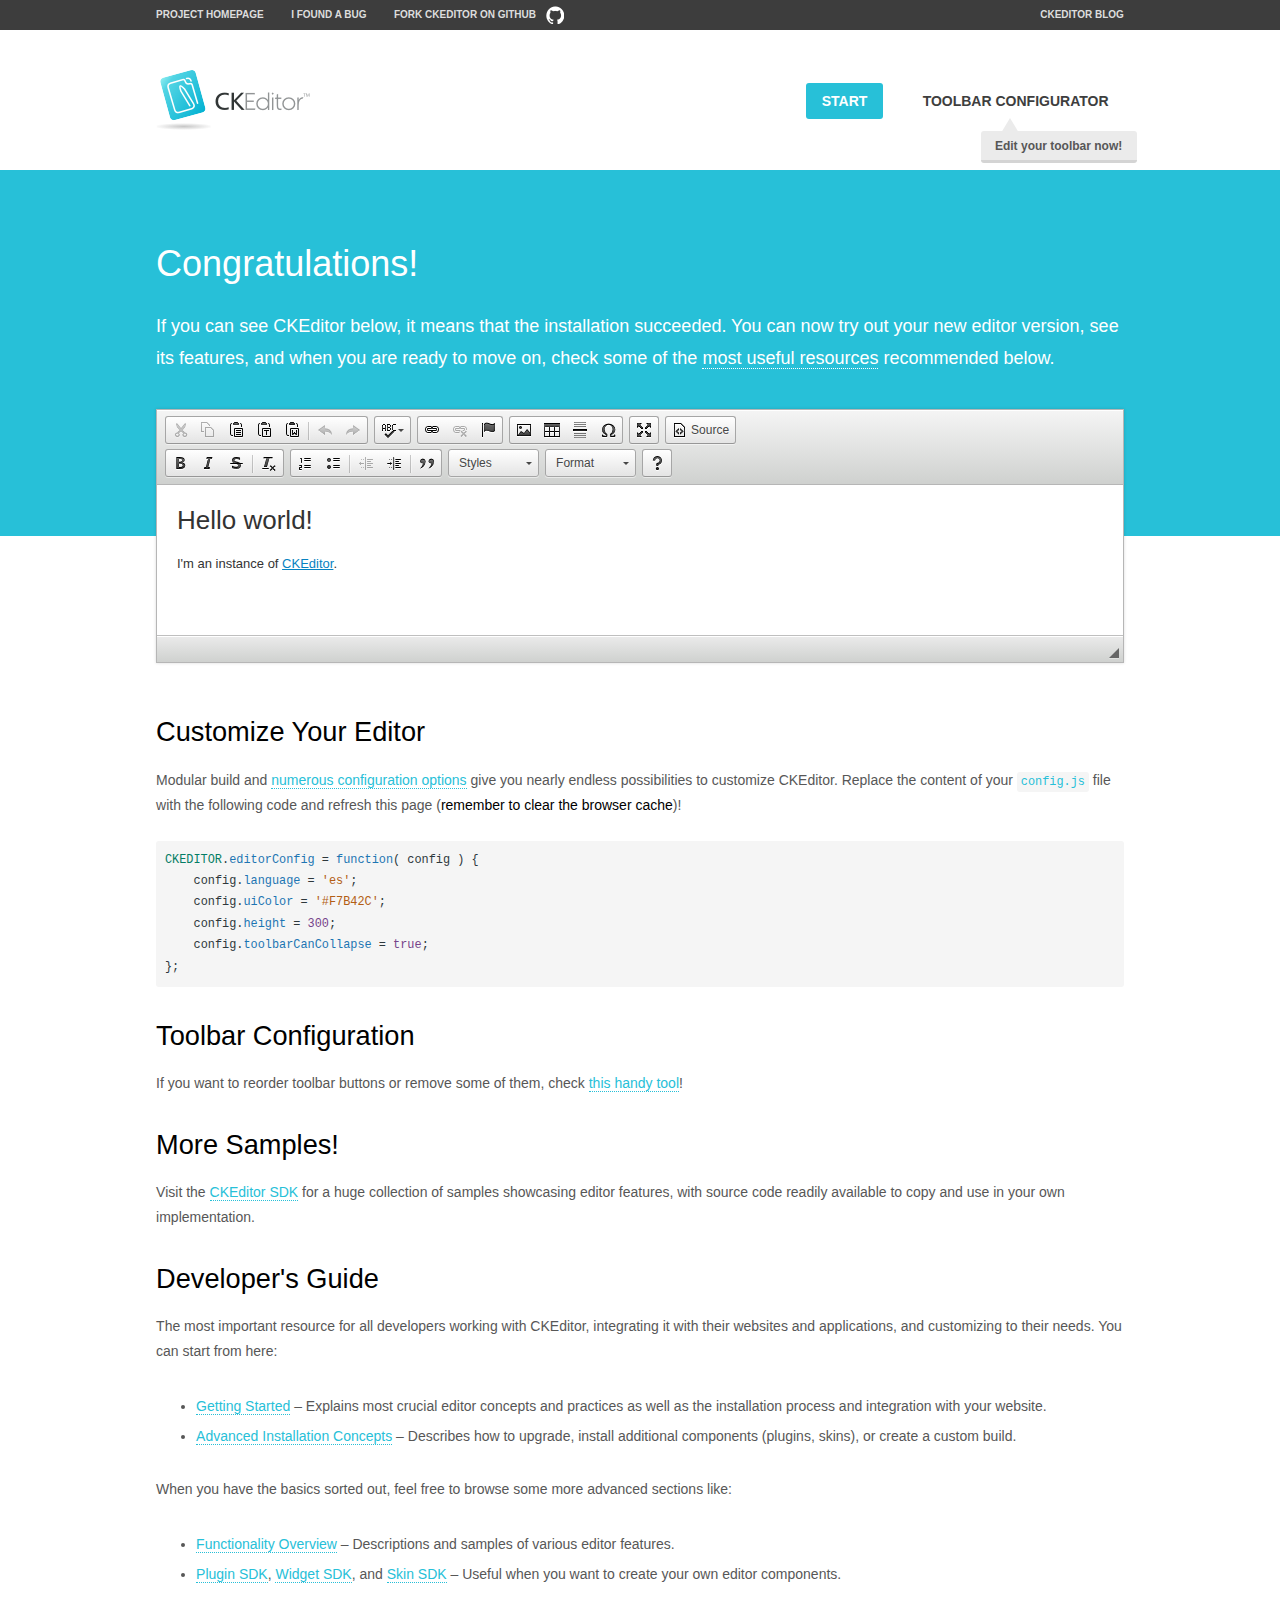
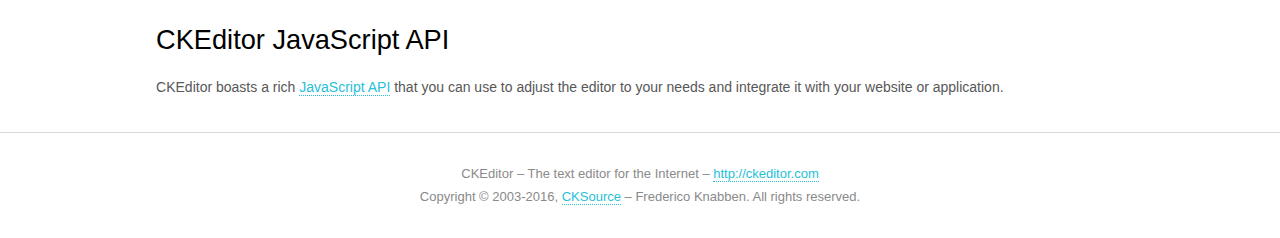
<file: src/main/webapp/statics/plugins/ckeditor/samples/index.html>
<!DOCTYPE html>
<!--
Copyright (c) 2003-2016, CKSource - Frederico Knabben. All rights reserved.
For licensing, see LICENSE.md or http://ckeditor.com/license
-->
<html>
<head>
	<meta charset="utf-8">
	<title>CKEditor Sample</title>
	<script src="../ckeditor.js"></script>
	<script src="js/sample.js"></script>
	<link rel="stylesheet" href="css/samples.css">
	<link rel="stylesheet" href="toolbarconfigurator/lib/codemirror/neo.css">
</head>
<body id="main">

<nav class="navigation-a">
	<div class="grid-container">
		<ul class="navigation-a-left grid-width-70">
			<li><a href="http://ckeditor.com">Project Homepage</a></li>
			<li><a href="http://dev.ckeditor.com/">I found a bug</a></li>
			<li><a href="http://github.com/ckeditor/ckeditor-dev" class="icon-pos-right icon-navigation-a-github">Fork CKEditor on GitHub</a></li>
		</ul>
		<ul class="navigation-a-right grid-width-30">
			<li><a href="http://ckeditor.com/blog-list">CKEditor Blog</a></li>
		</ul>
	</div>
</nav>

<header class="header-a">
	<div class="grid-container">
		<h1 class="header-a-logo grid-width-30">
			<a href="index.html"><img src="img/logo.png" alt="CKEditor Sample"></a>
		</h1>

		<nav class="navigation-b grid-width-70">
			<ul>
				<li><a href="index.html" class="button-a button-a-background">Start</a></li>
				<li><a href="toolbarconfigurator/index.html" class="button-a">Toolbar configurator <span class="balloon-a balloon-a-nw">Edit your toolbar now!</span></a></li>
			</ul>
		</nav>
	</div>
</header>

<main>
	<div class="adjoined-top">
		<div class="grid-container">
			<div class="content grid-width-100">
				<h1>Congratulations!</h1>
				<p>
					If you can see CKEditor below, it means that the installation succeeded.
					You can now try out your new editor version, see its features, and when you are ready to move on, check some of the <a href="#sample-customize">most useful resources</a> recommended below.
				</p>
			</div>
		</div>
	</div>
	<div class="adjoined-bottom">
		<div class="grid-container">
			<div class="grid-width-100">
				<div id="editor">
					<h1>Hello world!</h1>
					<p>I'm an instance of <a href="http://ckeditor.com">CKEditor</a>.</p>
				</div>
			</div>
		</div>
	</div>

	<div class="grid-container">
		<div class="content grid-width-100">
			<section id="sample-customize">
				<h2>Customize Your Editor</h2>
				<p>Modular build and <a href="http://docs.ckeditor.com/#!/guide/dev_configuration">numerous configuration options</a> give you nearly endless possibilities to customize CKEditor. Replace the content of your <code><a href="../config.js">config.js</a></code> file with the following code and refresh this page (<strong>remember to clear the browser cache</strong>)!</p>
		<pre class="cm-s-neo CodeMirror"><code><span style="padding-right: 0.1px;"><span class="cm-variable">CKEDITOR</span>.<span class="cm-property">editorConfig</span> <span class="cm-operator">=</span> <span class="cm-keyword">function</span>( <span class="cm-def">config</span> ) {</span>
<span style="padding-right: 0.1px;"><span class="cm-tab">	</span><span class="cm-variable-2">config</span>.<span class="cm-property">language</span> <span class="cm-operator">=</span> <span class="cm-string">'es'</span>;</span>
<span style="padding-right: 0.1px;"><span class="cm-tab">	</span><span class="cm-variable-2">config</span>.<span class="cm-property">uiColor</span> <span class="cm-operator">=</span> <span class="cm-string">'#F7B42C'</span>;</span>
<span style="padding-right: 0.1px;"><span class="cm-tab">	</span><span class="cm-variable-2">config</span>.<span class="cm-property">height</span> <span class="cm-operator">=</span> <span class="cm-number">300</span>;</span>
<span style="padding-right: 0.1px;"><span class="cm-tab">	</span><span class="cm-variable-2">config</span>.<span class="cm-property">toolbarCanCollapse</span> <span class="cm-operator">=</span> <span class="cm-atom">true</span>;</span>
<span style="padding-right: 0.1px;">};</span></code></pre>
			</section>

			<section>
				<h2>Toolbar Configuration</h2>
				<p>If you want to reorder toolbar buttons or remove some of them, check <a href="toolbarconfigurator/index.html">this handy tool</a>!</p>
			</section>

			<section>
				<h2>More Samples!</h2>
				<p>Visit the <a href="http://sdk.ckeditor.com">CKEditor SDK</a> for a huge collection of samples showcasing editor features, with source code readily available to copy and use in your own implementation.</p>
			</section>

			<section>
				<h2>Developer's Guide</h2>
				<p>The most important resource for all developers working with CKEditor, integrating it with their websites and applications, and customizing to their needs. You can start from here:</p>
				<ul>
					<li><a href="http://docs.ckeditor.com/#!/guide/dev_installation">Getting Started</a> &ndash; Explains most crucial editor concepts and practices as well as the installation process and integration with your website.</li>
					<li><a href="http://docs.ckeditor.com/#!/guide/dev_advanced_installation">Advanced Installation Concepts</a> &ndash; Describes how to upgrade, install additional components (plugins, skins), or create a custom build.</li>
				</ul>
					<p>When you have the basics sorted out, feel free to browse some more advanced sections like:</p>
				<ul>
					<li><a href="http://docs.ckeditor.com/#!/guide/dev_features">Functionality Overview</a> &ndash; Descriptions and samples of various editor features.</li>
					<li><a href="http://docs.ckeditor.com/#!/guide/plugin_sdk_intro">Plugin SDK</a>, <a href="http://docs.ckeditor.com/#!/guide/widget_sdk_intro">Widget SDK</a>, and <a href="http://docs.ckeditor.com/#!/guide/skin_sdk_intro">Skin SDK</a> &ndash; Useful when you want to create your own editor components.</li>
				</ul>
			</section>

			<section>
				<h2>CKEditor JavaScript API</h2>
				<p>CKEditor boasts a rich <a href="http://docs.ckeditor.com/#!/api">JavaScript API</a> that you can use to adjust the editor to your needs and integrate it with your website or application.</p>
			</section>
		</div>
	</div>
</main>

<footer class="footer-a grid-container">
	<div class="grid-container">
		<p class="grid-width-100">
			CKEditor &ndash; The text editor for the Internet &ndash; <a class="samples" href="http://ckeditor.com/">http://ckeditor.com</a>
		</p>
		<p class="grid-width-100" id="copy">
			Copyright &copy; 2003-2016, <a class="samples" href="http://cksource.com/">CKSource</a> &ndash; Frederico Knabben. All rights reserved.
		</p>
	</div>
</footer>
<script>
	initSample();
</script>

</body>
</html>
</file>
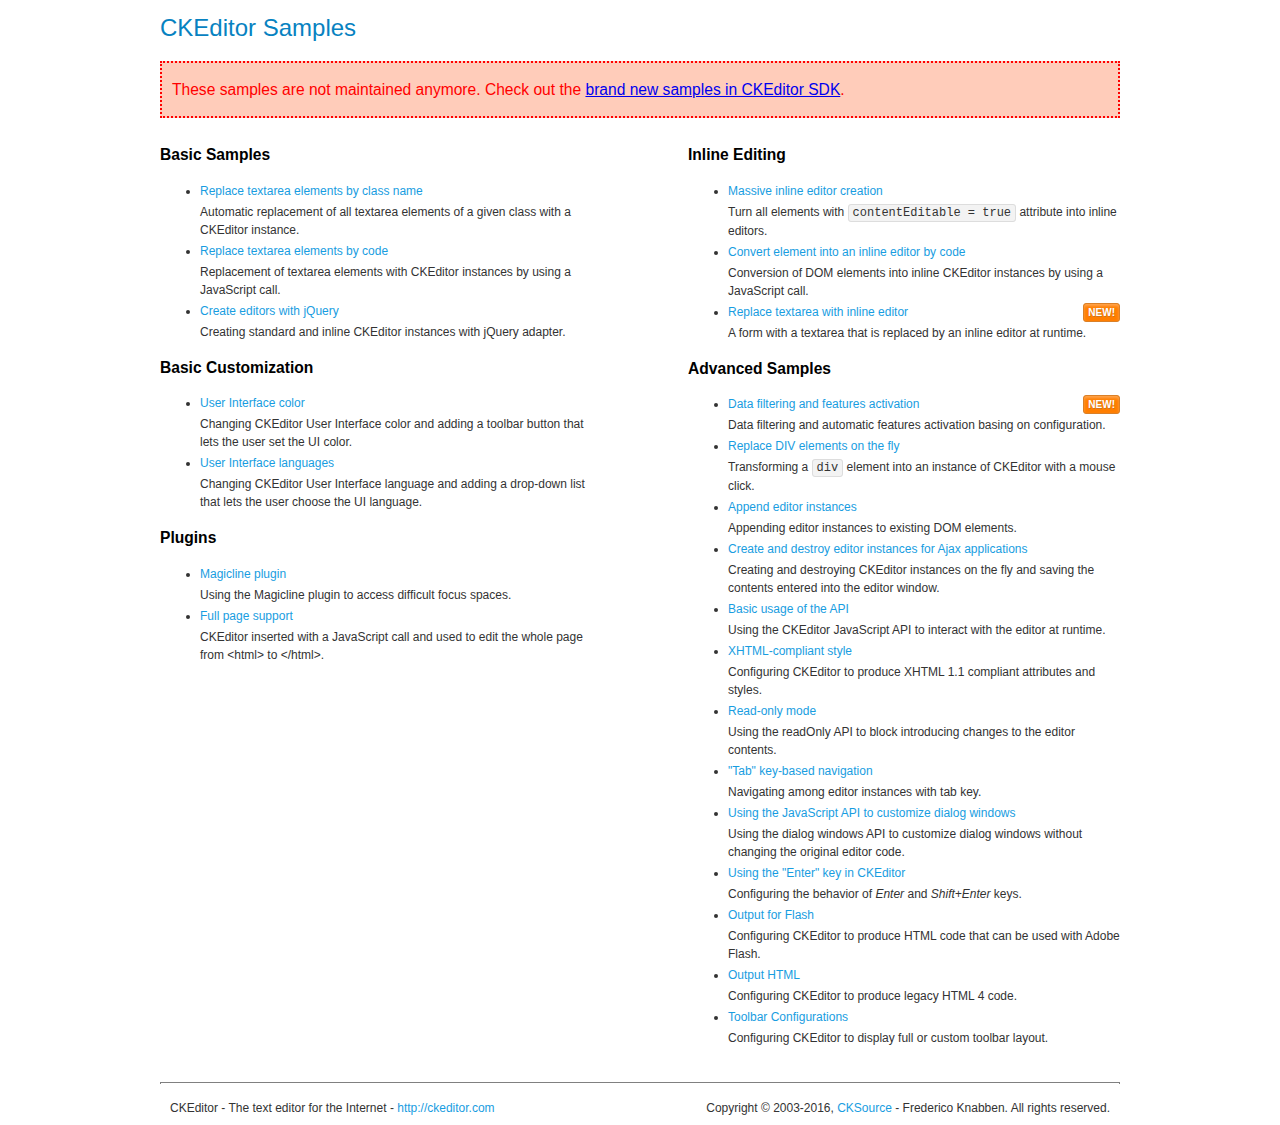
<file: src/main/webapp/statics/plugins/ckeditor/samples/old/index.html>
<!DOCTYPE html>
<!--
Copyright (c) 2003-2016, CKSource - Frederico Knabben. All rights reserved.
For licensing, see LICENSE.md or http://ckeditor.com/license
-->
<html>
<head>
	<meta charset="utf-8">
	<title>CKEditor Samples</title>
	<link rel="stylesheet" href="sample.css">
</head>
<body>
	<h1 class="samples">
		CKEditor Samples
	</h1>
	<div class="warning deprecated">
		These samples are not maintained anymore. Check out the <a href="http://sdk.ckeditor.com/">brand new samples in CKEditor SDK</a>.
	</div>
	<div class="twoColumns">
		<div class="twoColumnsLeft">
			<h2 class="samples">
				Basic Samples
			</h2>
			<dl class="samples">
				<dt><a class="samples" href="replacebyclass.html">Replace textarea elements by class name</a></dt>
				<dd>Automatic replacement of all textarea elements of a given class with a CKEditor instance.</dd>

				<dt><a class="samples" href="replacebycode.html">Replace textarea elements by code</a></dt>
				<dd>Replacement of textarea elements with CKEditor instances by using a JavaScript call.</dd>

				<dt><a class="samples" href="jquery.html">Create editors with jQuery</a></dt>
				<dd>Creating standard and inline CKEditor instances with jQuery adapter.</dd>
			</dl>

			<h2 class="samples">
				Basic Customization
			</h2>
			<dl class="samples">
				<dt><a class="samples" href="uicolor.html">User Interface color</a></dt>
				<dd>Changing CKEditor User Interface color and adding a toolbar button that lets the user set the UI color.</dd>

				<dt><a class="samples" href="uilanguages.html">User Interface languages</a></dt>
				<dd>Changing CKEditor User Interface language and adding a drop-down list that lets the user choose the UI language.</dd>
			</dl>


			<h2 class="samples">Plugins</h2>
<dl class="samples">
<dt><a class="samples" href="magicline/magicline.html">Magicline plugin</a></dt>
<dd>Using the Magicline plugin to access difficult focus spaces.</dd>

<dt><a class="samples" href="wysiwygarea/fullpage.html">Full page support</a></dt>
<dd>CKEditor inserted with a JavaScript call and used to edit the whole page from &lt;html&gt; to &lt;/html&gt;.</dd>
</dl>
		</div>
		<div class="twoColumnsRight">
			<h2 class="samples">
				Inline Editing
			</h2>
			<dl class="samples">
				<dt><a class="samples" href="inlineall.html">Massive inline editor creation</a></dt>
				<dd>Turn all elements with <code>contentEditable = true</code> attribute into inline editors.</dd>

				<dt><a class="samples" href="inlinebycode.html">Convert element into an inline editor by code</a></dt>
				<dd>Conversion of DOM elements into inline CKEditor instances by using a JavaScript call.</dd>

				<dt><a class="samples" href="inlinetextarea.html">Replace textarea with inline editor</a> <span class="new">New!</span></dt>
				<dd>A form with a textarea that is replaced by an inline editor at runtime.</dd>

				
			</dl>

			<h2 class="samples">
				Advanced Samples
			</h2>
			<dl class="samples">
				<dt><a class="samples" href="datafiltering.html">Data filtering and features activation</a> <span class="new">New!</span></dt>
				<dd>Data filtering and automatic features activation basing on configuration.</dd>

				<dt><a class="samples" href="divreplace.html">Replace DIV elements on the fly</a></dt>
				<dd>Transforming a <code>div</code> element into an instance of CKEditor with a mouse click.</dd>

				<dt><a class="samples" href="appendto.html">Append editor instances</a></dt>
				<dd>Appending editor instances to existing DOM elements.</dd>

				<dt><a class="samples" href="ajax.html">Create and destroy editor instances for Ajax applications</a></dt>
				<dd>Creating and destroying CKEditor instances on the fly and saving the contents entered into the editor window.</dd>

				<dt><a class="samples" href="api.html">Basic usage of the API</a></dt>
				<dd>Using the CKEditor JavaScript API to interact with the editor at runtime.</dd>

				<dt><a class="samples" href="xhtmlstyle.html">XHTML-compliant style</a></dt>
				<dd>Configuring CKEditor to produce XHTML 1.1 compliant attributes and styles.</dd>

				<dt><a class="samples" href="readonly.html">Read-only mode</a></dt>
				<dd>Using the readOnly API to block introducing changes to the editor contents.</dd>

				<dt><a class="samples" href="tabindex.html">"Tab" key-based navigation</a></dt>
				<dd>Navigating among editor instances with tab key.</dd>


				
<dt><a class="samples" href="dialog/dialog.html">Using the JavaScript API to customize dialog windows</a></dt>
<dd>Using the dialog windows API to customize dialog windows without changing the original editor code.</dd>

<dt><a class="samples" href="enterkey/enterkey.html">Using the &quot;Enter&quot; key in CKEditor</a></dt>
<dd>Configuring the behavior of <em>Enter</em> and <em>Shift+Enter</em> keys.</dd>

<dt><a class="samples" href="htmlwriter/outputforflash.html">Output for Flash</a></dt>
<dd>Configuring CKEditor to produce HTML code that can be used with Adobe Flash.</dd>

<dt><a class="samples" href="htmlwriter/outputhtml.html">Output HTML</a></dt>
<dd>Configuring CKEditor to produce legacy HTML 4 code.</dd>

<dt><a class="samples" href="toolbar/toolbar.html">Toolbar Configurations</a></dt>
<dd>Configuring CKEditor to display full or custom toolbar layout.</dd>

			</dl>
		</div>
	</div>
	<div id="footer">
		<hr>
		<p>
			CKEditor - The text editor for the Internet - <a class="samples" href="http://ckeditor.com/">http://ckeditor.com</a>
		</p>
		<p id="copy">
			Copyright &copy; 2003-2016, <a class="samples" href="http://cksource.com/">CKSource</a> - Frederico Knabben. All rights reserved.
		</p>
	</div>
</body>
</html>
</file>
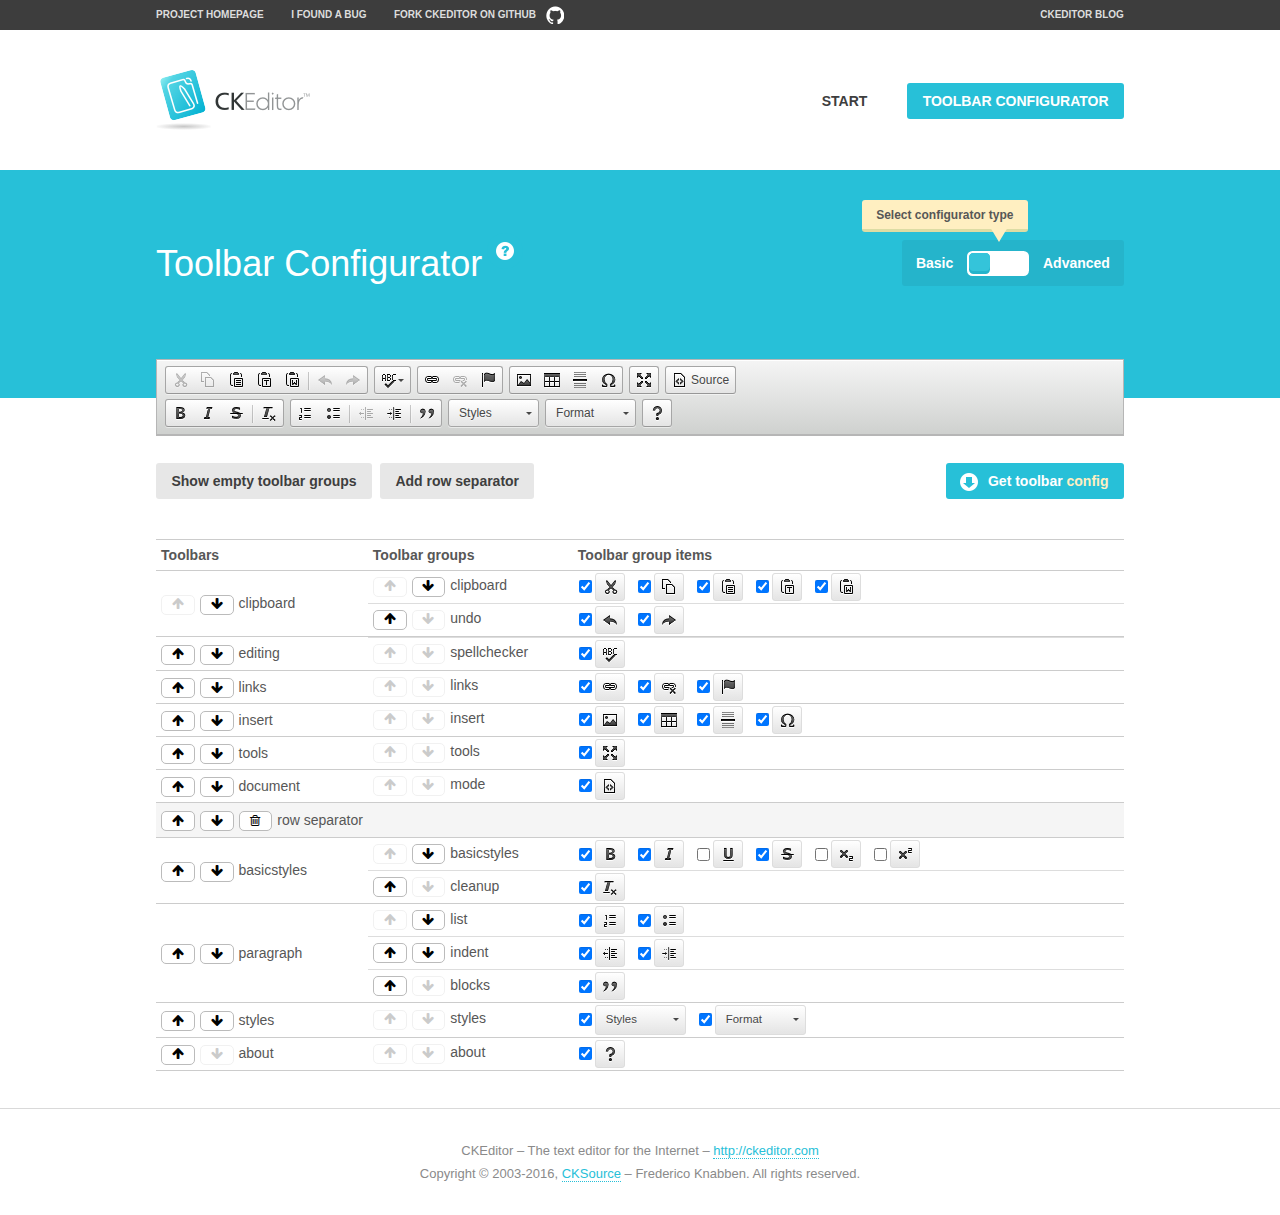
<file: src/main/webapp/statics/plugins/ckeditor/samples/toolbarconfigurator/index.html>
<!DOCTYPE html>
<!--
Copyright (c) 2003-2016, CKSource - Frederico Knabben. All rights reserved.
For licensing, see LICENSE.md or http://ckeditor.com/license
-->
<!--[if IE 8]><html class="ie8"><![endif]-->
<!--[if gt IE 8]><html><![endif]-->
<!--[if !IE]><!--><html><!--<![endif]-->
<head>
	<meta charset="utf-8">
	<title>Toolbar Configurator</title>
	<script src="../../ckeditor.js"></script>
	<script>
		if ( CKEDITOR.env.ie && CKEDITOR.env.version < 9 )
			CKEDITOR.tools.enableHtml5Elements( document );
	</script>
	<link rel="stylesheet" href="lib/codemirror/codemirror.css">
	<link rel="stylesheet" href="lib/codemirror/show-hint.css">
	<link rel="stylesheet" href="lib/codemirror/neo.css">
	<link rel="stylesheet" href="css/fontello.css">
	<link rel="stylesheet" href="../css/samples.css">
</head>
<body id="toolbar">

<nav class="navigation-a">
	<div class="grid-container">
		<ul class="navigation-a-left grid-width-70">
			<li><a href="http://ckeditor.com">Project Homepage</a></li>
			<li><a href="http://dev.ckeditor.com/">I found a bug</a></li>
			<li><a href="http://github.com/ckeditor/ckeditor-dev" class="icon-pos-right icon-navigation-a-github">Fork CKEditor on GitHub</a></li>
		</ul>
		<ul class="navigation-a-right grid-width-30">
			<li><a href="http://ckeditor.com/blog-list">CKEditor Blog</a></li>
		</ul>
	</div>
</nav>

<header class="header-a">
	<div class="grid-container">
		<h1 class="header-a-logo grid-width-30">
			<a href="../index.html"><img src="../img/logo.png" alt="CKEditor Logo"></a>
		</h1>
		<nav class="navigation-b grid-width-70">
			<ul>
				<li><a href="../index.html"  class="button-a">Start</a></li>
				<li><a href="index.html"  class="button-a button-a-background">Toolbar configurator</a></li>
			</ul>
		</nav>
	</div>
</header>

<main>
	<div class="adjoined-top">
		<div class="grid-container">
			<div class="content grid-width-100">
				<div class="grid-container-nested">
					<h1 class="grid-width-60">
						Toolbar Configurator
						<a href="#help-content" type="button" title="Configurator help" id="help" class="button-a button-a-background button-a-no-text icon-pos-left icon-question-mark">Help</a>
					</h1>

					<div class="grid-width-40 grid-switch-magic">
						<div class="switch">
							<span class="balloon-a balloon-a-se">Select configurator type</span>
							<input type="radio" name="radio" data-num="1" id="radio-basic" />
							<input type="radio" name="radio" data-num="2" id="radio-advanced" />
							<label data-for="1" for="radio-basic">Basic</label>
							<span class="switch-inner">
								<span class="handler"></span>
							</span>
							<label data-for="2" for="radio-advanced">Advanced</label>
						</div>
					</div>
				</div>
			</div>
		</div>
	</div>
	<div class="adjoined-bottom">
		<div class="grid-container">
			<div class="grid-width-100">
				<div class="editors-container">
					<div id="editor-basic"></div>
					<div id="editor-advanced"></div>
				</div>
			</div>
		</div>
	</div>

	<div class="grid-container configurator">
		<div class="content grid-width-100">
			<div class="configurator">
				<div>
					<div id="toolbarModifierWrapper"></div>
				</div>
			</div>
		</div>
	</div>

	<div id="help-content">
		<div class="grid-container">
			<div class="grid-width-100">
				<h2>What Am I Doing Here?</h2>

				<div class="grid-container grid-container-nested">
					<div class="basic">
						<div class="grid-width-50">
							<p>Arrange <a href="http://docs.ckeditor.com/#!/api/CKEDITOR.config-cfg-toolbarGroups">toolbar groups</a>, toggle <a href="http://docs.ckeditor.com/#!/api/CKEDITOR.config-cfg-removeButtons">button visibility</a> according to your needs and get your toolbar configuration.</p>
							<p>You can replace the content of the <a href="../../config.js"><code>config.js</code></a> file with the generated configuration. If you already set some configuration options you will need to merge both configurations.</p>
						</div>
						<div class="grid-width-50">
							<p>Read more about different ways of <a href="http://docs.ckeditor.com/#!/guide/dev_configuration">setting configuration</a> and do not forget about <strong>clearing browser cache</strong>.</p>
							<p>Arranging toolbar groups is the recommended way of configuring the toolbar, but if you need more freedom you can use the <a href="#advanced">advanced configurator</a>.</p>
						</div>
					</div>
					<div class="advanced" style="display: none;">
						<div class="grid-width-50">
							<p>With this code editor you can edit your <a href="http://docs.ckeditor.com/#!/api/CKEDITOR.config-cfg-toolbar">toolbar configuration</a> live.</p>
							<p>You can replace the content of the <a href="../../config.js"><code>config.js</code></a> file with the generated configuration. If you already set some configuration options you will need to merge both configurations.</p>
						</div>
						<div class="grid-width-50">
							<p>Read more about different ways of <a href="http://docs.ckeditor.com/#!/guide/dev_configuration">setting configuration</a> and do not forget about <strong>clearing browser cache</strong>.</p>
						</div>
					</div>
				</div>

				<p class="grid-container grid-container-nested">
					<button type="button" class="help-content-close grid-width-100 button-a button-a-background">Got it. Let's play!</button>
				</p>
			</div>
		</div>
	</div>
</main>

<footer class="footer-a grid-container">
	<p class="grid-width-100">
		CKEditor &ndash; The text editor for the Internet &ndash; <a class="samples" href="http://ckeditor.com/">http://ckeditor.com</a>
	</p>
	<p class="grid-width-100" id="copy">
		Copyright &copy; 2003-2016, <a class="samples" href="http://cksource.com/">CKSource</a> &ndash; Frederico Knabben. All rights reserved.
	</p>
</footer>

<script src="lib/codemirror/codemirror.js"></script>
<script src="lib/codemirror/javascript.js"></script>
<script src="lib/codemirror/show-hint.js"></script>

<script src="js/fulltoolbareditor.js"></script>
<script src="js/abstracttoolbarmodifier.js"></script>
<script src="js/toolbarmodifier.js"></script>
<script src="js/toolbartextmodifier.js"></script>
<script src="../js/sf.js"></script>

<script>
	( function() {
		'use strict';

		var mode = ( window.location.hash.substr( 1 ) === 'advanced' ) ? 'advanced' : 'basic',
			configuratorSection = CKEDITOR.document.findOne( 'main > .grid-container.configurator' ),
			basicInstruction = CKEDITOR.document.findOne( '#help-content .basic' ),
			advancedInstruction = CKEDITOR.document.findOne( '#help-content .advanced' ),

			// Configurator mode switcher.
			modeSwitchBasic = CKEDITOR.document.getById( 'radio-basic' ),
			modeSwitchAdvanced = CKEDITOR.document.getById( 'radio-advanced' );

		// Initial setup
		function updateSwitcher() {
			if ( mode === 'advanced' ) {
				modeSwitchAdvanced.$.checked = true;
			} else {
				modeSwitchBasic.$.checked = true;
			}
		}

		updateSwitcher();

		CKEDITOR.document.getWindow().on( 'hashchange', function( e ) {
			var hash = window.location.hash.substr( 1 );
			if ( !( hash === 'advanced' || hash === 'basic' ) ) {
				return;
			}
			mode = hash;
			onToolbarsDone( mode );
		} );

		CKEDITOR.document.getWindow().on( 'resize', function() {
			updateToolbar( ( mode === 'basic' ? toolbarModifier : toolbarTextModifier )[ 'editorInstance' ] );
		} );

		function onRefresh( modifier ) {
			modifier = modifier || this;

			if ( mode === 'basic' && modifier instanceof ToolbarConfigurator.ToolbarTextModifier ) {
				return;
			}

			// CodeMirror container becomes visible, so we need to refresh and to avoid rendering problems.
			if ( mode === 'advanced' && modifier instanceof ToolbarConfigurator.ToolbarTextModifier ) {
				modifier.codeContainer.refresh();
			}

			updateToolbar( modifier.editorInstance );
		}

		function updateToolbar( editor ) {
			var editorContainer = editor.container;

			// Not always editor is loaded.
			if ( !editorContainer ) {
				return;
			}

			var displayStyle = editorContainer.getStyle( 'display' );

			editorContainer.setStyle( 'display', 'block' );

			var newHeight = editorContainer.getSize( 'height' );

			var newMarginTop = parseInt( editorContainer.getComputedStyle( 'margin-top' ), 10 );
			newMarginTop = ( isNaN( newMarginTop ) ? 0 : Number( newMarginTop ) );

			var newMarginBottom = parseInt( editorContainer.getComputedStyle( 'margin-bottom' ), 10 );
			newMarginBottom = ( isNaN( newMarginBottom ) ? 0 : Number( newMarginBottom ) );

			var result = newHeight + newMarginTop + newMarginBottom;

			editorContainer.setStyle( 'display', displayStyle );

			editor.container.getAscendant( 'div' ).setStyle( 'height', result + 'px' );
		}

		var toolbarModifier = new ToolbarConfigurator.ToolbarModifier( 'editor-basic' );

		var done = 0;
		toolbarModifier.init( onToolbarInit );
		toolbarModifier.onRefresh = onRefresh;

		CKEDITOR.document.getById( 'toolbarModifierWrapper' ).append( toolbarModifier.mainContainer );

		var toolbarTextModifier = new ToolbarConfigurator.ToolbarTextModifier( 'editor-advanced' );
		toolbarTextModifier.init( onToolbarInit );
		toolbarTextModifier.onRefresh = onRefresh;

		function onToolbarInit() {
			if ( ++done === 2 ) {
				onToolbarsDone();

				positionSticky.watch( CKEDITOR.document.findOne( '.toolbar' ), function() {
					return mode === 'advanced';
				} );
			}
		}

		function onToolbarsDone() {
			if ( mode === 'basic' ) {
				toggleModeBasic( false );
			} else {
				toggleModeAdvanced( false );
			}

			updateSwitcher();

			setTimeout( function() {
				CKEDITOR.document.findOne( '.editors-container' ).addClass( 'active' );
				CKEDITOR.document.findOne( '#toolbarModifierWrapper' ).addClass( 'active' );
			}, 200 );
		}

		CKEDITOR.document.getById( 'toolbarModifierWrapper' ).append( toolbarTextModifier.mainContainer );

		function toogleModeSwitch( onElement, offElement, onModifier, offModifier ) {
			onElement.addClass( 'fancy-button-active' );
			offElement.removeClass( 'fancy-button-active' );

			onModifier.showUI();
			offModifier.hideUI();
		}

		function toggleModeBasic( callOnRefresh ) {
			callOnRefresh = ( callOnRefresh !== false );
			mode = 'basic';
			window.location.hash = '#basic';
			toogleModeSwitch( modeSwitchBasic, modeSwitchAdvanced, toolbarModifier, toolbarTextModifier );

			configuratorSection.removeClass( 'freed-width' );
			basicInstruction.show();
			advancedInstruction.hide();

			callOnRefresh && onRefresh( toolbarModifier );
		}

		function toggleModeAdvanced( callOnRefresh ) {
			callOnRefresh = ( callOnRefresh !== false );
			mode = 'advanced';
			window.location.hash = '#advanced';
			toogleModeSwitch( modeSwitchAdvanced, modeSwitchBasic, toolbarTextModifier, toolbarModifier );

			configuratorSection.addClass( 'freed-width' );
			advancedInstruction.show();
			basicInstruction.hide();

			callOnRefresh && onRefresh( toolbarTextModifier );
		}

		modeSwitchBasic.on( 'click', toggleModeBasic );
		modeSwitchAdvanced.on( 'click', toggleModeAdvanced );

		//
		// Position:sticky for the toolbar.
		//

		// Will make elements behave like they were styled with position:sticky.
		var positionSticky = {
			// Store object: {
			// 		element: CKEDITOR.dom.element, // Element which will float.
			// 		placeholder: CKEDITOR.dom.element, // Placeholder which is place to prevent page bounce.
			// 		isFixed: boolean // Whether element float now.
			// }
			watched: [],

			active: [],

			staticContainer: null,

			init: function() {
				var element = CKEDITOR.dom.element.createFromHtml(
					'<div class="staticContainer">' +
						'<div class="grid-container" >' +
							'<div class="grid-width-100">' +
								'<div class="inner"></div>' +
							'</div>' +
						'</div>' +
					'</div>' );

				this.staticContainer = element.findOne( '.inner' );

				CKEDITOR.document.getBody().append( element );
			},

			watch: function( element, preventFunc ) {
				this.watched.push( {
					element: element,
					placeholder: new CKEDITOR.dom.element( 'div' ),
					isFixed: false,
					preventFunc: preventFunc
				} );
			},

			checkAll: function() {
				for ( var i = 0; i < this.watched.length; i++ ) {
					this.check( this.watched[ i ] );
				}
			},

			check: function( element ) {
				var isFixed = element.isFixed;
				var shouldBeFixed = this.shouldBeFixed( element );

				// Nothing to be done.
				if ( isFixed === shouldBeFixed ) {
					return;
				}

				var placeholder = element.placeholder;

				if ( isFixed ) {
					// Unfixing.

					element.element.insertBefore( placeholder );
					placeholder.remove();

					element.element.removeStyle( 'margin' );

					this.active.splice( CKEDITOR.tools.indexOf( this.active, element ), 1 );

				} else {
					// Fixing.
					placeholder.setStyle( 'width', element.element.getSize( 'width' ) + 'px' );
					placeholder.setStyle( 'height', element.element.getSize( 'height' ) + 'px' );
					placeholder.setStyle( 'margin-bottom', element.element.getComputedStyle( 'margin-bottom' ) );
					placeholder.setStyle( 'display', element.element.getComputedStyle( 'display' ) );
					placeholder.insertAfter( element.element );

					this.staticContainer.append( element.element );

					this.active.push( element );
				}

				element.isFixed = !element.isFixed;
			},

			shouldBeFixed: function( element ) {
				if ( element.preventFunc && element.preventFunc() ) {
					return false;
				}

				// If element is already fixed we are checking it's placeholder.
				var related = ( element.isFixed ? element.placeholder : element.element ),
					clientRect = related.$.getBoundingClientRect(),
					staticHeight = this.staticContainer.getSize('height' ),
					elemHeight = element.element.getSize( 'height' );

				if ( element.isFixed ) {
					return ( clientRect.top + elemHeight < staticHeight );
				} else {
					return ( clientRect.top < staticHeight );
				}
			}
		};

		positionSticky.init();

		CKEDITOR.document.getWindow().on( 'scroll',
			new CKEDITOR.tools.eventsBuffer( 100, positionSticky.checkAll, positionSticky ).input
		);

		// Make the toolbar sticky.
		positionSticky.watch( CKEDITOR.document.findOne( '.editors-container' ) );

		// Help button and help-content.
		( function() {
			var helpButton = CKEDITOR.document.getById( 'help' ),
				helpContent = CKEDITOR.document.getById( 'help-content' );

			// Don't show help button on IE8 because it's unsupported by Pico Modal.
			if ( CKEDITOR.env.ie && CKEDITOR.env.version == 8 ) {
				helpButton.hide();
			} else {
				// Display help modal when the button is clicked.
				helpButton.on( 'click', function( evt ) {
					SF.modal( {
						// Clone modal content from DOM.
						content: helpContent.getHtml(),

						afterCreate: function( modal ) {
							// Enable modal content button to close the modal.
							new CKEDITOR.dom.element( modal.modalElem() ).findOne( '.help-content-close' ).once( 'click', modal.close );
						}
					} ).show();
				} );
			}
		} )();
	} )();
</script>
</body>
</html>
</file>
<file: src/main/webapp/statics/plugins/ckeditor/samples/css/samples.css>
/**
 * @license Copyright (c) 2003-2016, CKSource - Frederico Knabben. All rights reserved.
 * For licensing, see LICENSE.md or http://ckeditor.com/license
 */
@media (max-width: 900px) {
  .global-is-mobile-hidden {
    display: none !important;
  }
}
article,
aside,
details,
figcaption,
figure,
footer,
header,
hgroup,
main,
menu,
nav,
section {
  display: block;
}
body,
html {
  margin: 0;
  padding: 0;
  font: 16px / 1.8 Arial, 'Helvetica Neue', Helvetica, sans-serif;
  font-weight: 300;
  color: #575757;
}
.grid-width-10 {
  width: 10%;
}
.grid-width-20 {
  width: 20%;
}
.grid-width-30 {
  width: 30%;
}
.grid-width-40 {
  width: 40%;
}
.grid-width-50 {
  width: 50%;
}
.grid-width-60 {
  width: 60%;
}
.grid-width-70 {
  width: 70%;
}
.grid-width-80 {
  width: 80%;
}
.grid-width-90 {
  width: 90%;
}
.grid-width-100 {
  width: 100%;
}
@media (max-width: 900px) {
  .grid-width-10,
  .grid-width-20,
  .grid-width-30,
  .grid-width-40,
  .grid-width-50,
  .grid-width-60,
  .grid-width-70,
  .grid-width-80,
  .grid-width-90,
  .grid-width-100 {
    width: 100%;
  }
}
*[class*="grid-width"] {
  -webkit-box-sizing: border-box;
  -moz-box-sizing: border-box;
  box-sizing: border-box;
  padding-left: 4%;
  padding-right: 4%;
  float: left;
}
*[class*="grid-width"]:after,
.grid-container:after,
*[class*="grid-width"]:before,
.grid-container:before {
  content: '';
  display: block;
  overflow: hidden;
  visibility: hidden;
  font-size: 0;
  line-height: 0;
  width: 0;
  height: 0;
}
*[class*="grid-width"]:after,
.grid-container:after {
  clear: both;
}
.grid-container {
  -webkit-box-sizing: border-box;
  -moz-box-sizing: border-box;
  box-sizing: border-box;
  margin-left: auto;
  margin-right: auto;
}
.grid-container-nested *[class*="grid-width"]:first-child {
  padding-left: 0;
}
.grid-container-nested *[class*="grid-width"]:last-child {
  padding-right: 0;
}
@media (max-width: 900px) {
  .grid-container-nested *[class*="grid-width"]:first-child {
    padding-left: 4%;
  }
  .grid-container-nested *[class*="grid-width"]:last-child {
    padding-right: 4%;
  }
}
.header-a {
  min-height: 140px;
  overflow: hidden;
}
.header-a .header-a-logo {
  margin: 40px 0 0;
}
@media (max-width: 900px) {
  .header-a .header-a-logo {
    text-align: center;
  }
}
.header-a .header-a-logo img {
  border: transparent;
}
.navigation-a {
  height: 30px;
  background: #3d3d3d;
  position: absolute;
  left: 0;
  right: 0;
  top: 0;
  padding: 0;
  overflow: hidden;
}
@media (max-width: 900px) {
  .navigation-a {
    text-align: center;
  }
}
.navigation-a ul {
  list-style: none;
  margin: 0;
  overflow: hidden;
}
.navigation-a ul li,
.navigation-a ul li a {
  display: inline-block;
}
@media (max-width: 900px) {
  .navigation-a ul {
    width: auto;
    text-overflow: ellipsis;
    white-space: nowrap;
    display: inline-block;
    float: none;
  }
  .navigation-a ul:before,
  .navigation-a ul:after {
    display: none;
  }
}
.navigation-a ul.navigation-a-left {
  text-align: left;
}
@media (max-width: 900px) {
  .navigation-a ul.navigation-a-left {
    padding-right: 0;
  }
}
.navigation-a ul.navigation-a-right {
  text-align: right;
}
@media (max-width: 900px) {
  .navigation-a ul.navigation-a-right {
    padding-left: 23px;
  }
}
.navigation-a ul li + li {
  margin-left: 23px;
}
.navigation-a ul li a {
  font-size: 10px;
  font-size: 0.625rem;
  line-height: 18px;
  line-height: 1.13rem;
  line-height: 30px;
  float: left;
  color: #dddddd;
  font-weight: bold;
  text-decoration: none;
  text-transform: uppercase;
}
.navigation-a ul li a:hover {
  cursor: pointer;
  color: #ffffff;
}
.icon-navigation-a-github:before,
.icon-navigation-a-github:after {
  background-image: url("[data-uri]");
}
.navigation-b {
  text-align: right;
  margin: 52px 0 0;
  overflow: visible;
}
@media (max-width: 900px) {
  .navigation-b {
    text-align: center;
    margin-top: 20px;
    padding: 0;
  }
}
.navigation-b ul {
  padding: 0;
  list-style: none;
  margin: 0;
  overflow: visible;
}
.navigation-b ul li,
.navigation-b ul li a {
  display: inline-block;
}
@media (max-width: 900px) {
  .navigation-b ul {
    display: table;
    width: 100%;
    padding-bottom: 1.5em;
  }
}
@media (max-width: 900px) {
  .navigation-b ul li {
    display: table-row;
  }
}
.navigation-b ul li + li {
  margin-left: 20px;
}
@media (max-width: 900px) {
  .navigation-b ul li + li {
    margin-left: 0;
  }
}
.navigation-b ul li a {
  -webkit-box-sizing: border-box;
  -moz-box-sizing: border-box;
  box-sizing: border-box;
  text-transform: uppercase;
  text-decoration: none;
  outline: none;
}
@media (max-width: 900px) {
  .navigation-b ul li a {
    width: 100%;
    -webkit-border-radius: 0;
    -webkit-background-clip: padding-box;
    -moz-border-radius: 0;
    -moz-background-clip: padding;
    border-radius: 0;
    background-clip: padding-box;
  }
}
.footer-a {
  font-size: 13px;
  font-size: 0.8125rem;
  line-height: 23.4px;
  line-height: 1.46rem;
  padding-top: 2.25em;
  padding-bottom: 2.25em;
  overflow: hidden;
  color: #8a8a8a;
}
.footer-a a {
  color: #27c0d8;
  text-decoration: none;
  border-bottom: 1px dotted #27c0d8;
}
.footer-a a:hover {
  color: #23adc2;
}
.footer-a p {
  margin: 0;
  display: inline-block;
  text-align: center;
}
.content {
  font-size: 14px;
  font-size: 0.875rem;
  line-height: 25.2px;
  line-height: 1.57rem;
  overflow: hidden;
  padding-top: 1.5em;
  padding-bottom: 1.5em;
}
.content p {
  margin: 0.75em 0;
}
.content ul,
.content ol,
.content pre,
.content blockquote,
.content textarea:not([class^="cke"]),
.content .cke {
  margin: 1.875em 0;
}
.content code,
.content kbd {
  -webkit-border-radius: 3px;
  -webkit-background-clip: padding-box;
  -moz-border-radius: 3px;
  -moz-background-clip: padding;
  border-radius: 3px;
  background-clip: padding-box;
  padding: 3px 4px;
}
.content pre,
.content code,
.content kbd,
.content blockquote {
  background: #f5f5f5;
}
.content blockquote,
.content pre {
  background: none;
  border-left: 4px solid #27c0d8;
  padding: 1.5em 2.25em;
}
.content p a,
.content ul a,
.content ol a,
.content blockquote a,
.content h1 a,
.content h2 a,
.content h3 a,
.content h4 a,
.content h5 a {
  color: #27c0d8;
  text-decoration: none;
  border-bottom: 1px dotted #27c0d8;
}
.content p a:hover,
.content ul a:hover,
.content ol a:hover,
.content blockquote a:hover,
.content h1 a:hover,
.content h2 a:hover,
.content h3 a:hover,
.content h4 a:hover,
.content h5 a:hover {
  color: #23adc2;
}
.content h1,
.content h2,
.content h3,
.content h4,
.content h5 {
  color: #000;
  font-weight: 100;
}
.content h1 code,
.content h2 code,
.content h3 code,
.content h4 code,
.content h5 code,
.content h1 kbd,
.content h2 kbd,
.content h3 kbd,
.content h4 kbd,
.content h5 kbd {
  font-size: inherit;
}
.content h1 a.content-heading-anchor,
.content h2 a.content-heading-anchor,
.content h3 a.content-heading-anchor,
.content h4 a.content-heading-anchor,
.content h5 a.content-heading-anchor {
  font-weight: 100;
  vertical-align: middle;
  opacity: 0;
  border: 0;
}
.content h1:hover a.content-heading-anchor,
.content h2:hover a.content-heading-anchor,
.content h3:hover a.content-heading-anchor,
.content h4:hover a.content-heading-anchor,
.content h5:hover a.content-heading-anchor {
  opacity: 1;
}
.content h1:target a,
.content h2:target a,
.content h3:target a,
.content h4:target a,
.content h5:target a {
  -webkit-animation: targetLinkOpacity 0.5s linear alternate;
  -moz-animation: targetLinkOpacity 0.5s linear alternate;
  -o-animation: targetLinkOpacity 0.5s linear alternate;
  animation: targetLinkOpacity 0.5s linear alternate;
  opacity: 1;
}
.content input,
.content select,
.content textarea:not([class^="cke"]) {
  -webkit-border-radius: 3px;
  -webkit-background-clip: padding-box;
  -moz-border-radius: 3px;
  -moz-background-clip: padding;
  border-radius: 3px;
  background-clip: padding-box;
  -webkit-box-shadow: inset 0 1px 1px rgba(0, 0, 0, 0.08);
  -moz-box-shadow: inset 0 1px 1px rgba(0, 0, 0, 0.08);
  box-shadow: inset 0 1px 1px rgba(0, 0, 0, 0.08);
  font: inherit;
  color: inherit;
  border: 1px solid #d9d9d9;
  padding: .2em .5em;
}
.content input:focus,
.content select:focus,
.content textarea:not([class^="cke"]):focus {
  border-color: #66afe9;
  outline: 0;
  -webkit-box-shadow: inset 0 1px 1px rgba(0, 0, 0, 0.08), 0 0 8px #93c6ef;
  -moz-box-shadow: inset 0 1px 1px rgba(0, 0, 0, 0.08), 0 0 8px #93c6ef;
  box-shadow: inset 0 1px 1px rgba(0, 0, 0, 0.08), 0 0 8px #93c6ef;
}
.content abbr {
  border-bottom: 1px dotted #666;
  cursor: pointer;
}
.content blockquote {
  font-style: italic;
  font-family: Georgia, Times, "Times New Roman", serif;
  font-size: 16px;
  font-size: 1rem;
  line-height: 28.8px;
  line-height: 1.8rem;
}
.content em {
  font-style: italic;
}
.content h1 {
  font-size: 36px;
  font-size: 2.25rem;
  line-height: 64.8px;
  line-height: 4.05rem;
  margin: 1.125em 0 0;
}
.content h2 {
  font-size: 27.2px;
  font-size: 1.7rem;
  line-height: 48.96px;
  line-height: 3.06rem;
  margin: 0.9em 0 0;
}
.content h3 {
  font-size: 24px;
  font-size: 1.5rem;
  line-height: 43.2px;
  line-height: 2.7rem;
  font-weight: 500;
  margin: 0.75em 0 0;
}
.content h4 {
  font-size: 19.2px;
  font-size: 1.2rem;
  line-height: 34.56px;
  line-height: 2.16rem;
  font-weight: 500;
  margin: 0.75em 0 0;
}
.content h5 {
  font-size: 17.6px;
  font-size: 1.1rem;
  line-height: 31.68px;
  line-height: 1.98rem;
  font-weight: 500;
  margin: 0.75em 0 0;
}
.content hr {
  border: 0;
  border-top: 4px solid #d9d9d9;
  margin: 1.5em 0;
}
.content input[type="text"] {
  height: 1.8em;
  line-height: 1.8em;
}
.content input[type="button"] {
  -webkit-appearance: button;
  -moz-appearance: button;
  appearance: button;
}
.content kbd {
  font-size: 12px;
  font-size: 0.75rem;
  line-height: 21.6px;
  line-height: 1.35rem;
  font-family: Arial, 'Helvetica Neue', Helvetica, sans-serif;
  padding: 2px 6px;
  -webkit-box-shadow: 0 0 4px #ffffff inset, 0 2px 0 #d9d9d9;
  -moz-box-shadow: 0 0 4px #ffffff inset, 0 2px 0 #d9d9d9;
  box-shadow: 0 0 4px #ffffff inset, 0 2px 0 #d9d9d9;
}
.content p img {
  vertical-align: middle;
}
.content p pre {
  padding: 1.5em;
}
.content pre {
  padding: 0;
  border: 0;
  tab-size: 4;
  -o-tab-size: 4;
  -moz-tab-size: 4;
}
.content pre,
.content code {
  font-size: 11.89px;
  font-size: 0.743rem;
  line-height: 21.4px;
  line-height: 1.34rem;
  font-family: Consolas, Menlo, Monaco, Lucida Console, Liberation Mono, DejaVu Sans Mono, Bitstream Vera Sans Mono, Courier New, monospace, serif;
}
.content pre a,
.content code a {
  border: 0;
}
.content pre code {
  padding: 0.75em;
  display: block;
}
.content strong {
  color: #000;
}
.content ul ul,
.content ol ul,
.content ul ol,
.content ol ol {
  margin: 0.75em 0;
}
.content ul li,
.content ol li {
  font-size: 14px;
  font-size: 0.875rem;
  line-height: 30.24px;
  line-height: 1.89rem;
}
.content textarea:not([class^="cke"]) {
  width: 100%;
}
.content div.todo {
  border: 2px dotted #444;
  padding: 10px;
  margin: 60px 0 10px 0;
  /* Remove me some day */
}
.content div.todo:before {
  content: "TODO";
  font-weight: bold;
}
body a.button-a,
body button.button-a,
body input.button-a {
  -webkit-border-radius: 3px;
  -webkit-background-clip: padding-box;
  -moz-border-radius: 3px;
  -moz-background-clip: padding;
  border-radius: 3px;
  background-clip: padding-box;
  font-size: 14px;
  font-size: 0.875rem;
  line-height: 25.2px;
  line-height: 1.57rem;
  height: 36px;
  line-height: 36px;
  padding: 0 1.1em;
  font-weight: 700;
  color: #3e3e3e;
  white-space: nowrap;
  text-decoration: none;
  display: inline-block;
  cursor: pointer;
  border: 0;
  vertical-align: middle;
  margin: 1px 0;
  background: transparent;
}
body a.button-a.icon-pos-left,
body button.button-a.icon-pos-left,
body input.button-a.icon-pos-left {
  padding-left: .8em;
}
body a.button-a.icon-pos-right,
body button.button-a.icon-pos-right,
body input.button-a.icon-pos-right {
  padding-right: .8em;
}
body a.button-a.button-a-no-text,
body button.button-a.button-a-no-text,
body input.button-a.button-a-no-text {
  -webkit-border-radius: 100px;
  -webkit-background-clip: padding-box;
  -moz-border-radius: 100px;
  -moz-background-clip: padding;
  border-radius: 100px;
  background-clip: padding-box;
  width: 36px;
  padding: 0;
  text-indent: -999px;
  overflow: hidden;
  position: relative;
  text-align: center;
}
body a.button-a.button-a-no-text:before,
body button.button-a.button-a-no-text:before,
body input.button-a.button-a-no-text:before {
  position: absolute;
  left: 50%;
  top: 50%;
  margin: -9px 0 0 -9px;
}
@media (max-width: 900px) {
  body a.button-a.button-a-mobile-collapsed,
  body button.button-a.button-a-mobile-collapsed,
  body input.button-a.button-a-mobile-collapsed {
    -webkit-border-radius: 100px;
    -webkit-background-clip: padding-box;
    -moz-border-radius: 100px;
    -moz-background-clip: padding;
    border-radius: 100px;
    background-clip: padding-box;
    width: 36px;
    padding: 0;
    text-indent: -999px;
    overflow: hidden;
    position: relative;
    text-align: center;
  }
  body a.button-a.button-a-mobile-collapsed:before,
  body button.button-a.button-a-mobile-collapsed:before,
  body input.button-a.button-a-mobile-collapsed:before {
    position: absolute;
    left: 50%;
    top: 50%;
    margin: -9px 0 0 -9px;
  }
  body a.button-a.button-a-mobile-collapsed:before,
  body button.button-a.button-a-mobile-collapsed:before,
  body input.button-a.button-a-mobile-collapsed:before {
    position: absolute;
    left: 50%;
    top: 50%;
    margin: -9px 0 0 -9px;
  }
}
body a.button-a:active,
body button.button-a:active,
body input.button-a:active,
body a.button-a:hover,
body button.button-a:hover,
body input.button-a:hover {
  color: #fff;
  background: #23adc2;
}
body a.button-a:focus,
body button.button-a:focus,
body input.button-a:focus {
  border-color: #66afe9;
  outline: 0;
  -webkit-box-shadow: inset 0 1px 1px rgba(0, 0, 0, 0.075), 0 0 8px #93c6ef;
  -moz-box-shadow: inset 0 1px 1px rgba(0, 0, 0, 0.075), 0 0 8px #93c6ef;
  box-shadow: inset 0 1px 1px rgba(0, 0, 0, 0.075), 0 0 8px #93c6ef;
}
body a.button-a-soft,
body button.button-a-soft,
body input.button-a-soft {
  background: #e7e7e7;
}
body a.button-a-soft:active,
body button.button-a-soft:active,
body input.button-a-soft:active,
body a.button-a-soft:hover,
body button.button-a-soft:hover,
body input.button-a-soft:hover {
  color: #3e3e3e;
  background: #cecece;
}
body a.button-a-background,
body button.button-a-background,
body input.button-a-background,
body a.navigation-b ul li a:hover,
body button.navigation-b ul li a:hover,
body input.navigation-b ul li a:hover {
  color: #fff;
  background: #27c0d8;
}
body a.button-a-background:active,
body button.button-a-background:active,
body input.button-a-background:active,
body a.button-a-background:hover,
body button.button-a-background:hover,
body input.button-a-background:hover,
body a.navigation-b ul li a:hover:active,
body button.navigation-b ul li a:hover:active,
body input.navigation-b ul li a:hover:active,
body a.navigation-b ul li a:hover:hover,
body button.navigation-b ul li a:hover:hover,
body input.navigation-b ul li a:hover:hover {
  color: #fff;
  background: #23adc2;
}
.balloon-a {
  font-size: 12px;
  font-size: 0.75rem;
  line-height: 21.6px;
  line-height: 1.35rem;
  -webkit-border-radius: 3px;
  -webkit-background-clip: padding-box;
  -moz-border-radius: 3px;
  -moz-background-clip: padding;
  border-radius: 3px;
  background-clip: padding-box;
  border-bottom: 3px solid #d4d4d4;
  background: #ebebeb;
  display: inline-block;
  white-space: nowrap;
  padding: .4em 1.2em .2em;
  font-weight: 700;
  position: relative;
  z-index: 1000;
  text-transform: none;
  color: #575757;
}
.balloon-a:hover {
  color: #575757;
}
.balloon-a:before {
  content: '';
  width: 0;
  height: 0;
  border-style: solid;
  position: absolute;
}
.balloon-a-ne:before,
.balloon-a-nw:before {
  top: -13px;
  border-width: 0 9px 15.6px 9px;
  border-color: transparent transparent #ebebeb transparent;
}
.balloon-a-se:before,
.balloon-a-sw:before {
  bottom: -13px;
  border-width: 15.6px 9px 0 9px;
  border-color: #ebebeb transparent transparent transparent;
}
.balloon-a-nw:before,
.balloon-a-sw:before {
  left: 20px;
}
.balloon-a-ne:before,
.balloon-a-se:before {
  right: 20px;
}
.icon-pos-left:before,
.icon-pos-right:after {
  content: '';
  display: inline-block;
  width: 18px;
  height: 18px;
  vertical-align: middle;
  background-repeat: no-repeat;
}
.icon-pos-left:before {
  margin-right: 10px;
}
.icon-pos-right:after {
  margin-left: 10px;
}
.icon-download:before,
.icon-download:after {
  background-image: url("[data-uri]");
}
.icon-question-mark:before,
.icon-question-mark:after {
  background-image: url("[data-uri]");
}
.icon-close:before,
.icon-close:after {
  background-image: url("[data-uri]");
}
.ie8 .switch > * {
  vertical-align: middle;
}
.ie8 .switch input[type="radio"] {
  margin: 0 0.25em;
  display: inline-block;
}
.ie8 .switch label {
  margin-left: 0 !important;
  margin-right: 0 !important;
}
.ie8 .switch label[data-for="1"] {
  float: left;
}
.ie8 .switch label[data-for="2"] {
  float: right;
}
.ie8 .switch .switch-inner {
  display: none;
}
.switch {
  font-size: 14px;
  font-size: 0.875rem;
  line-height: 25.2px;
  line-height: 1.57rem;
  font-weight: bold;
  background-color: #27c0d8;
  overflow: hidden;
  display: inline-block;
  padding: 0.75em 0.25em;
  color: #fff;
  -webkit-border-radius: 3px;
  -webkit-background-clip: padding-box;
  -moz-border-radius: 3px;
  -moz-background-clip: padding;
  border-radius: 3px;
  background-clip: padding-box;
  position: relative;
}
.switch input[type="radio"] {
  display: none;
}
.switch label {
  position: relative;
  z-index: 2;
  float: left;
  cursor: pointer;
  padding: 0 0.75em;
}
.switch label:hover {
  text-decoration: underline;
}
.switch .switch-inner {
  float: left;
  background-color: #FFF;
  height: 1.5em;
  width: 4.125em;
  padding: 2px;
  margin: 0 0.25em;
  -webkit-border-radius: 5.5px;
  -webkit-background-clip: padding-box;
  -moz-border-radius: 5.5px;
  -moz-background-clip: padding;
  border-radius: 5.5px;
  background-clip: padding-box;
}
.switch .switch-inner .handler {
  overflow: hidden;
  position: relative;
  display: block;
  height: 1.5em;
  width: 1.5em;
  background: #25b4cb;
  -webkit-border-radius: 4.5px;
  -webkit-background-clip: padding-box;
  -moz-border-radius: 4.5px;
  -moz-background-clip: padding;
  border-radius: 4.5px;
  background-clip: padding-box;
}
.switch .switch-inner .handler:before {
  content: '';
  display: block;
  position: absolute;
  top: 0;
  right: 0;
  bottom: 3px;
  left: 0;
  background-color: #34c4da;
  -webkit-border-bottom-left-radius: 4.5px;
  -moz-border-radius-bottomleft: 4.5px;
  border-bottom-left-radius: 4.5px;
  -webkit-border-bottom-right-radius: 4.5px;
  -webkit-background-clip: padding-box;
  -moz-border-radius-bottomright: 4.5px;
  -moz-background-clip: padding;
  border-bottom-right-radius: 4.5px;
  background-clip: padding-box;
}
.switch:hover .switch-inner .handler:before {
  background: #45c9dd;
}
.switch input[data-num="2"]:checked ~ .switch-inner > .handler {
  margin-left: auto;
}
.switch input[data-num="2"]:checked ~ label[data-for="1"] {
  padding-right: 5.125em;
  margin-right: -4.375em;
}
.switch input[data-num="1"]:checked ~ label[data-for="2"] {
  padding-left: 5.125em;
  margin-left: -4.375em;
}
.toggler {
  -webkit-user-select: none;
  -moz-user-select: none;
  -ms-user-select: none;
  user-select: none;
}
.toggler label {
  cursor: pointer;
}
.toggler [data-collapse] {
  display: inherit;
}
.toggler [data-expand] {
  display: none;
}
.toggler.collapsed [data-collapse] {
  display: none;
}
.toggler.collapsed [data-expand] {
  display: inherit;
}
.toggler-container {
  overflow: hidden;
}
.toggler-container.collapsed {
  height: 0;
}
.icon-toggler-expanded:before,
.icon-toggler-collapsed:before,
.icon-toggler-expanded:after,
.icon-toggler-collapsed:after {
  background-image: url("[data-uri]");
}
.icon-toggler-expanded.icon-light:before,
.icon-toggler-collapsed.icon-light:before,
.icon-toggler-expanded.icon-light:after,
.icon-toggler-collapsed.icon-light:after {
  background-image: url("[data-uri]");
}
.icon-toggler-expanded:before,
.icon-toggler-expanded:after {
  background-position: top left;
}
.icon-toggler-collapsed:before,
.icon-toggler-collapsed:after {
  background-position: bottom left;
}
.modal {
  padding: 20px;
  border-radius: 3px;
  background-color: white;
  max-width: 700px;
  -webkit-box-sizing: border-box;
  -moz-box-sizing: border-box;
  box-sizing: border-box;
  width: 80% !important;
  top: 50% !important;
  -webkit-transform: translate(-50%, -50%) !important;
  -moz-transform: translate(-50%, -50%) !important;
  -o-transform: translate(-50%, -50%) !important;
  -ms-transform: translate(-50%, -50%) !important;
  transform: translate(-50%, -50%) !important;
}
.modal-close {
  -webkit-border-radius: 100px;
  -webkit-background-clip: padding-box;
  -moz-border-radius: 100px;
  -moz-background-clip: padding;
  border-radius: 100px;
  background-clip: padding-box;
  cursor: pointer;
  height: 18px;
  width: 18px;
  position: absolute;
  top: 10px;
  right: 10px;
  font-size: 17px;
  text-align: center;
  line-height: 19px;
  background: #cccccc;
}
main .grid-container,
header .grid-container,
.navigation-a > div,
footer > div {
  max-width: 968px;
}
.header-a {
  margin-top: 30px;
}
.footer-a {
  border-top: 1px solid #d9d9d9;
}
.adjoined-top {
  background-color: #27c0d8;
  color: #fff;
}
.adjoined-top .content h1,
.adjoined-top .content h2,
.adjoined-top .content h3,
.adjoined-top .content h4,
.adjoined-top .content h5 {
  color: #fff;
}
.adjoined-top .content p {
  font-size: 18px;
  font-size: 1.125rem;
  line-height: 32.4px;
  line-height: 2.02rem;
  font-weight: 100;
}
.adjoined-top .content p a {
  text-decoration: none;
  border-bottom: 1px dotted #fff;
  color: inherit;
}
.adjoined-top .content p a:hover {
  color: #e6e6e6;
}
.adjoined-top .content button {
  color: #fff;
}
.adjoined-top .content strong {
  color: #fff;
}
.adjoined-top .content code {
  font-size: inherit;
  color: #27c0d8;
}
.adjoined-bottom {
  position: relative;
}
.adjoined-bottom:before {
  z-index: -1;
  content: '';
  background: #27c0d8;
  position: absolute;
  top: 0;
  left: 0;
  right: 0;
  height: 50%;
}
main .grid-container,
header .grid-container,
.navigation-a > div,
footer > div {
  max-width: 1052px;
}
main .grid-container.freed-width {
  max-width: none;
}
.switch {
  background: #25b4cb;
  float: right;
  overflow: visible;
}
.switch .balloon-a {
  position: absolute;
  top: -40px;
  right: 50%;
  margin-right: -15px;
  background: #FFEFC1;
  border-bottom-color: #DCDCA4;
}
.switch .balloon-a:before {
  border-color: #FFEFC1 transparent transparent transparent;
}
#toolbar .editors-container {
  overflow: hidden;
  height: 0;
  transition: height 200ms;
}
#toolbar .editors-container.active {
  height: auto;
}
#main #editor {
  background: #FFF;
  padding: 2% 4%;
  border: dashed 5px #27c0d8;
}
div.cke a.cke_button,
div.cke .cke_combo_button {
  border-bottom: none;
}
div.cke a.cke_button.cke_combo_button,
div.cke .cke_combo_button.cke_combo_button {
  border-bottom: 1px solid #a6a6a6;
}
#main .adjoined-top:before {
  height: 335px;
}
#toolbar .adjoined-top:before {
  height: 219px;
}
#toolbar .adjoined-top .grid-container-nested {
  height: 147px;
}
.content .grid-switch-magic {
  margin: 3.5em 0 0;
}
#info-box {
  padding-bottom: 0;
}
#info-box > div {
  width: 100%;
  text-align: right;
}
#info-box > div .toggler {
  padding-right: 0;
}
#info-box > div .toggler:hover {
  background: transparent;
  color: #000;
}
#info-box > div .toggler:hover > label {
  text-decoration: underline;
}
#info-box > div h2 {
  float: left;
  margin-top: 0;
}
#info-box > div#instructions-container {
  text-align: left;
}
#toolbarModifierWrapper {
  overflow: hidden;
  height: 0;
  opacity: 0;
  transition: height 200ms;
}
#toolbarModifierWrapper.active {
  height: auto;
  opacity: 1;
}
header {
  overflow: visible;
}
header div.grid-container {
  overflow: visible;
}
header .navigation-b {
  overflow: visible;
}
header .navigation-b ul {
  overflow: visible;
}
header .navigation-b a {
  position: relative;
}
header .balloon-a {
  position: absolute;
  top: 48px;
  left: 50%;
  margin-left: -35px;
}
@media (max-width: 1140px) {
  header .balloon-a {
    left: auto;
    margin-left: auto;
    right: 50%;
    margin-right: -35px;
  }
  header .balloon-a:before {
    left: auto;
    right: 22px;
  }
}
@media (max-width: 900px) {
  header .balloon-a {
    display: none;
  }
}
#toolbar .cke_toolbar {
  pointer-events: none;
  -webkit-user-select: none;
  -moz-user-select: none;
  -ms-user-select: none;
  user-select: none;
  cursor: default;
}
.some-toolbar-active .cke_toolbar {
  zoom: 1;
  filter: alpha(opacity=50);
  -webkit-opacity: 0.5;
  -moz-opacity: 0.5;
  opacity: 0.5;
}
.cke_toolbar.active {
  position: relative;
  zoom: 1;
  filter: alpha(opacity=100);
  -webkit-opacity: 1;
  -moz-opacity: 1;
  opacity: 1;
}
.cke_toolbar.active:after {
  content: '';
  display: block;
  position: absolute;
  top: 0;
  right: 6px;
  bottom: 5px;
  left: 0;
  -webkit-border-radius: 5px;
  -webkit-background-clip: padding-box;
  -moz-border-radius: 5px;
  -moz-background-clip: padding;
  border-radius: 5px;
  background-clip: padding-box;
  -webkit-box-shadow: 0px 0px 15px 3px #fff4b0;
  -moz-box-shadow: 0px 0px 15px 3px #fff4b0;
  box-shadow: 0px 0px 15px 3px #fff4b0;
}
.cke_toolbar.active .cke_toolgroup {
  -webkit-box-shadow: none;
  -moz-box-shadow: none;
  box-shadow: none;
  border-color: #e3c300;
}
.cke_toolbar.active .cke_combo,
.cke_toolbar.active .cke_toolgroup {
  position: relative;
  z-index: 2;
}
.cke_toolbar.active .cke_combo_button {
  -webkit-box-shadow: none;
  -moz-box-shadow: none;
  box-shadow: none;
}
.unselectable {
  -webkit-user-select: none;
  -moz-user-select: none;
  -ms-user-select: none;
  user-select: none;
}
.toolbar {
  padding: 5px 0;
  margin-bottom: 2.4em;
  overflow: hidden;
  background: #fff;
}
.toolbar button.button-a.cke_button {
  cursor: pointer;
  display: inline-block;
  padding: 4px 6px;
  outline: 0;
  border: 1px solid #a6a6a6;
}
.toolbar button.button-a.hidden {
  display: none;
}
.toolbar button.button-a.left {
  float: left;
  margin-right: 8px;
}
.toolbar button.button-a.right {
  float: right;
  margin-left: 8px;
}
.toolbar button.button-a .highlight {
  color: #ffefc1;
}
.configContainer.hidden,
.toolbarModifier.hidden,
.toolbarModifier-hints.hidden {
  display: none;
}
.toolbarModifier :focus,
.toolbar button:focus,
.configContainer textarea.configCode:focus {
  outline: none;
}
div.toolbarModifier {
  padding: 0;
  overflow: hidden;
  width: 100%;
  position: relative;
  display: table;
  border-collapse: collapse;
}
div.toolbarModifier ::-moz-focus-inner {
  border: 0;
}
div.toolbarModifier .empty {
  display: none;
}
div.toolbarModifier.empty-visible .empty {
  display: table-row;
  zoom: 1;
  filter: alpha(opacity=60);
  -webkit-opacity: 0.6;
  -moz-opacity: 0.6;
  opacity: 0.6;
}
div.toolbarModifier .empty > p {
  line-height: 31px;
}
div.toolbarModifier > ul {
  padding: 0;
  margin: 0;
  border-top: 1px solid #cccccc;
  width: 100%;
}
div.toolbarModifier > ul[data-type="table-header"] {
  display: table-header-group;
}
div.toolbarModifier > ul[data-type="table-body"] {
  display: table-row-group;
}
div.toolbarModifier > ul p {
  padding: 0;
  margin: 0;
}
div.toolbarModifier > ul > li {
  display: table-row;
}
div.toolbarModifier > ul > li[data-type="header"] {
  font-weight: bold;
  user-select: none;
  cursor: default;
}
div.toolbarModifier > ul > li[data-type="group"],
div.toolbarModifier > ul > li[data-type="separator"] {
  border-bottom: 1px solid #cccccc;
}
div.toolbarModifier > ul > li[data-type="subgroup"] {
  border-top: 1px solid #eee;
}
div.toolbarModifier > ul > li[data-type="subgroup"]:first-child {
  border-top: none;
}
div.toolbarModifier > ul > li[data-type="group"].active,
div.toolbarModifier > ul > li[data-type="group"]:hover,
div.toolbarModifier > ul > li[data-type="separator"].active,
div.toolbarModifier > ul > li[data-type="separator"]:hover {
  overflow: hidden;
  z-index: 2;
}
div.toolbarModifier > ul > li[data-type="group"].active,
div.toolbarModifier > ul > li[data-type="separator"].active,
div.toolbarModifier > ul > li[data-type="group"].active:hover,
div.toolbarModifier > ul > li[data-type="separator"].active:hover {
  background: #f0fafb;
}
div.toolbarModifier > ul > li[data-type="group"]:hover,
div.toolbarModifier > ul > li[data-type="separator"]:hover {
  background: #fffbe3;
}
div.toolbarModifier > ul > li[data-type="separator"] {
  background: #f5f5f5;
}
div.toolbarModifier > ul > li[data-type="separator"]:after {
  content: '';
  width: 100%;
}
div.toolbarModifier > ul > li[data-type="separator"] > p {
  padding: 2px 5px;
}
div.toolbarModifier > ul > li > p,
div.toolbarModifier > ul > li > ul {
  display: table-cell;
  vertical-align: middle;
}
div.toolbarModifier > ul > li p {
  padding-left: 5px;
  min-width: 200px;
}
div.toolbarModifier > ul > li p span {
  white-space: nowrap;
  cursor: default;
}
div.toolbarModifier > ul > li p span button {
  font-size: 12.666px;
  margin-right: 5px;
  cursor: pointer;
  background: #fff;
  -webkit-border-radius: 5px;
  -webkit-background-clip: padding-box;
  -moz-border-radius: 5px;
  -moz-background-clip: padding;
  border-radius: 5px;
  background-clip: padding-box;
  border: 1px solid #bbb;
  padding: 0 7px;
  line-height: 12px;
  height: 20px;
}
div.toolbarModifier > ul > li p span button:not(.disabled):hover,
div.toolbarModifier > ul > li p span button:not(.disabled):focus {
  color: #fff;
  background-color: #454545;
  border-color: transparent;
}
div.toolbarModifier > ul > li p span button.move.disabled {
  cursor: default;
  zoom: 1;
  filter: alpha(opacity=20);
  -webkit-opacity: 0.2;
  -moz-opacity: 0.2;
  opacity: 0.2;
}
div.toolbarModifier > ul > li ul {
  border-collapse: collapse;
  padding: 0;
  width: 100%;
}
div.toolbarModifier > ul > li ul li {
  display: table-row;
  list-style-type: none;
  line-height: 1;
}
div.toolbarModifier > ul > li ul li[data-type="subgroup"] {
  border-top: 1px solid #dddddd;
}
div.toolbarModifier > ul > li ul li[data-type="subgroup"]:first-child {
  border-top: 0;
}
div.toolbarModifier > ul > li ul li[data-type="subgroup"] [data-type="button"] {
  -webkit-border-radius: 3px;
  -webkit-background-clip: padding-box;
  -moz-border-radius: 3px;
  -moz-background-clip: padding;
  border-radius: 3px;
  background-clip: padding-box;
  padding: 0 2px;
}
div.toolbarModifier > ul > li ul li[data-type="subgroup"] [data-type="button"]:focus {
  background: rgba(0, 0, 0, 0.04);
}
div.toolbarModifier > ul > li ul li[data-type="subgroup"] [data-type="button"] input {
  vertical-align: middle;
}
div.toolbarModifier > ul > li ul li > p,
div.toolbarModifier > ul > li ul li > ul {
  display: table-cell;
  vertical-align: middle;
}
div.toolbarModifier > ul > li ul li ul {
  padding: 0;
}
div.toolbarModifier > ul > li ul li ul li {
  padding: 0;
  display: inline-block;
  cursor: pointer;
  margin: 2px 5px 2px 0;
}
div.toolbarModifier > ul > li ul li ul li .cke_combo_text {
  cursor: pointer;
  white-space: nowrap;
}
div.toolbarModifier > ul > li ul li ul li .cke_toolgroup,
div.toolbarModifier > ul > li ul li ul li .cke_combo_button {
  cursor: pointer;
  margin: 0;
  vertical-align: middle;
  border: 1px solid #ddd;
  font-size: 11.41px;
  font-size: 0.713rem;
  line-height: 20.54px;
  line-height: 1.28rem;
}
div.toolbarModifier > .codemirror-wrapper {
  overflow-y: auto;
}
div.toolbarModifier-hints {
  float: right;
  width: 350px;
  min-width: 150px;
  overflow-y: auto;
  margin-left: 1.5em;
}
div.toolbarModifier-hints h3 {
  font-size: 18.08px;
  font-size: 1.13rem;
  line-height: 32.54px;
  line-height: 2.03rem;
  padding: 0.36em 1.5em;
  background: #f5f5f5;
  border-bottom: 1px solid #dddddd;
  margin-top: 0;
  margin-bottom: 1.2em;
}
div.toolbarModifier-hints dl {
  margin-bottom: 1.2em;
  overflow: hidden;
}
div.toolbarModifier-hints dl .list-header {
  font-weight: bold;
  border: 0;
  padding-bottom: 0.6em;
}
div.toolbarModifier-hints dl > p {
  text-align: center;
}
div.toolbarModifier-hints dl dt {
  float: left;
  width: 9em;
  clear: both;
  text-align: right;
  border-top: 1px solid #dddddd;
  padding-left: 1.5em;
  padding-right: .1em;
  -webkit-box-sizing: border-box;
  -moz-box-sizing: border-box;
  box-sizing: border-box;
}
div.toolbarModifier-hints dl dt code {
  background: none;
  border: none;
  vertical-align: middle;
}
div.toolbarModifier-hints dl dd {
  margin-left: 10em;
  clear: right;
  padding-right: 1.5em;
}
div.toolbarModifier-hints dl dd code {
  line-height: 2.2em;
}
div.toolbarModifier-hints dl dd:after {
  content: '\00a0';
  display: block;
  clear: left;
  float: right;
  height: 0;
  width: 0;
}
.toolbarModifier-hints,
.configContainer textarea.configCode,
.CodeMirror {
  -webkit-border-radius: 3px;
  -webkit-background-clip: padding-box;
  -moz-border-radius: 3px;
  -moz-background-clip: padding;
  border-radius: 3px;
  background-clip: padding-box;
  border: 1px solid #ccc;
  font-size: 13.01px;
  font-size: 0.813rem;
  line-height: 23.42px;
  line-height: 1.46rem;
}
.configContainer textarea.configCode,
.CodeMirror pre,
.CodeMirror-linenumber {
  font-size: 13.01px;
  font-size: 0.813rem;
  line-height: 23.42px;
  line-height: 1.46rem;
  font-family: Consolas, Menlo, Monaco, Lucida Console, Liberation Mono, DejaVu Sans Mono, Bitstream Vera Sans Mono, Courier New, monospace, serif;
}
.CodeMirror pre {
  border: none;
  padding: 0;
  margin: 0;
}
.configContainer textarea.configCode {
  -webkit-box-sizing: border-box;
  -moz-box-sizing: border-box;
  box-sizing: border-box;
  color: #575757;
  padding: 10px;
  width: 100%;
  min-height: 500px;
  margin: 0;
  resize: none;
  outline: none;
  -moz-tab-size: 4;
  tab-size: 4;
  white-space: pre;
  word-wrap: normal;
  overflow: auto;
}
.CodeMirror-hints.toolbar-modifier {
  padding: 0;
  color: #575757;
  font-size: 14px;
  font-size: 0.875rem;
  line-height: 25.2px;
  line-height: 1.57rem;
  font-family: Consolas, Menlo, Monaco, Lucida Console, Liberation Mono, DejaVu Sans Mono, Bitstream Vera Sans Mono, Courier New, monospace, serif;
}
.CodeMirror-hints.toolbar-modifier .CodeMirror-hint-active {
  color: #575757;
  background: #f0fafb;
}
.CodeMirror-hints.toolbar-modifier > li:hover {
  background: #fffbe3;
}
/* Text modifier */
#toolbarModifierWrapper {
  margin-bottom: 1.2em;
}
#toolbarModifierWrapper .invalid .CodeMirror {
  background: #fff8f8;
  border-color: red;
}
#toolbarModifierWrapper .CodeMirror {
  height: auto;
  padding: 0 0.6em;
}
.staticContainer {
  position: fixed;
  top: 0;
  width: 100%;
  z-index: 10;
}
.staticContainer > .grid-container {
  max-width: 1052px;
}
.staticContainer > .grid-container .inner {
  background: #fff;
}
.staticContainer > .grid-container .inner .toolbar {
  margin-bottom: 0;
}
#help {
  position: relative;
  top: -15px;
  left: -5px;
}
#help-content {
  display: none;
}
/*# sourceMappingURL=[data-uri] */
</file>
<file: src/main/webapp/statics/plugins/ckeditor/samples/toolbarconfigurator/lib/codemirror/neo.css>
/* neo theme for codemirror */

/* Color scheme */

.cm-s-neo.CodeMirror {
  background-color:#ffffff;
  color:#2e383c;
  line-height:1.4375;
}
.cm-s-neo .cm-comment {color:#75787b}
.cm-s-neo .cm-keyword, .cm-s-neo .cm-property {color:#1d75b3}
.cm-s-neo .cm-atom,.cm-s-neo .cm-number {color:#75438a}
.cm-s-neo .cm-node,.cm-s-neo .cm-tag {color:#9c3328}
.cm-s-neo .cm-string {color:#b35e14}
.cm-s-neo .cm-variable,.cm-s-neo .cm-qualifier {color:#047d65}


/* Editor styling */

.cm-s-neo pre {
  padding:0;
}

.cm-s-neo .CodeMirror-gutters {
  border:none;
  border-right:10px solid transparent;
  background-color:transparent;
}

.cm-s-neo .CodeMirror-linenumber {
  padding:0;
  color:#e0e2e5;
}

.cm-s-neo .CodeMirror-guttermarker { color: #1d75b3; }
.cm-s-neo .CodeMirror-guttermarker-subtle { color: #e0e2e5; }
</file>
<file: src/main/webapp/statics/plugins/ckeditor/samples/old/sample.css>
/*
Copyright (c) 2003-2016, CKSource - Frederico Knabben. All rights reserved.
For licensing, see LICENSE.md or http://ckeditor.com/license
*/

html, body, h1, h2, h3, h4, h5, h6, div, span, blockquote, p, address, form, fieldset, img, ul, ol, dl, dt, dd, li, hr, table, td, th, strong, em, sup, sub, dfn, ins, del, q, cite, var, samp, code, kbd, tt, pre
{
	line-height: 1.5;
}

body
{
	padding: 10px 30px;
}

input, textarea, select, option, optgroup, button, td, th
{
	font-size: 100%;
}

pre
{
	-moz-tab-size: 4;
	tab-size: 4;
}

pre, code, kbd, samp, tt
{
	font-family: monospace,monospace;
	font-size: 1em;
}

body {
	width: 960px;
	margin: 0 auto;
}

code
{
	background: #f3f3f3;
	border: 1px solid #ddd;
	padding: 1px 4px;
	border-radius: 3px;
}

abbr
{
	border-bottom: 1px dotted #555;
	cursor: pointer;
}

.new, .beta
{
	text-transform: uppercase;
	font-size: 10px;
	font-weight: bold;
	padding: 1px 4px;
	margin: 0 0 0 5px;
	color: #fff;
	float: right;
	border-radius: 3px;
}

.new
{
	background: #FF7E00;
	border: 1px solid #DA8028;
	text-shadow: 0 1px 0 #C97626;

	box-shadow: 0 2px 3px 0 #FFA54E inset;
}

.beta
{
	background: #18C0DF;
	border: 1px solid #19AAD8;
	text-shadow: 0 1px 0 #048CAD;
	font-style: italic;

	box-shadow: 0 2px 3px 0 #50D4FD inset;
}

h1.samples
{
	color: #0782C1;
	font-size: 200%;
	font-weight: normal;
	margin: 0;
	padding: 0;
}

h1.samples a
{
	color: #0782C1;
	text-decoration: none;
	border-bottom: 1px dotted #0782C1;
}

.samples a:hover
{
	border-bottom: 1px dotted #0782C1;
}

h2.samples
{
	color: #000000;
	font-size: 130%;
	margin: 15px 0 0 0;
	padding: 0;
}

p, blockquote, address, form, pre, dl, h1.samples, h2.samples
{
	margin-bottom: 15px;
}

ul.samples
{
	margin-bottom: 15px;
}

.clear
{
	clear: both;
}

fieldset
{
	margin: 0;
	padding: 10px;
}

body, input, textarea
{
	color: #333333;
	font-family: Arial, Helvetica, sans-serif;
}

body
{
	font-size: 75%;
}

a.samples
{
	color: #189DE1;
	text-decoration: none;
}

form
{
	margin: 0;
	padding: 0;
}

pre.samples
{
	background-color: #F7F7F7;
	border: 1px solid #D7D7D7;
	overflow: auto;
	padding: 0.25em;
	white-space: pre-wrap; /* CSS 2.1 */
	word-wrap: break-word; /* IE7 */
}

#footer
{
	clear: both;
	padding-top: 10px;
}

#footer hr
{
	margin: 10px 0 15px 0;
	height: 1px;
	border: solid 1px gray;
	border-bottom: none;
}

#footer p
{
	margin: 0 10px 10px 10px;
	float: left;
}

#footer #copy
{
	float: right;
}

#outputSample
{
	width: 100%;
	table-layout: fixed;
}

#outputSample thead th
{
	color: #dddddd;
	background-color: #999999;
	padding: 4px;
	white-space: nowrap;
}

#outputSample tbody th
{
	vertical-align: top;
	text-align: left;
}

#outputSample pre
{
	margin: 0;
	padding: 0;
}

.description
{
	border: 1px dotted #B7B7B7;
	margin-bottom: 10px;
	padding: 10px 10px 0;
	overflow: hidden;
}

label
{
	display: block;
	margin-bottom: 6px;
}

/**
 *	CKEditor editables are automatically set with the "cke_editable" class
 *	plus cke_editable_(inline|themed) depending on the editor type.
 */

/* Style a bit the inline editables. */
.cke_editable.cke_editable_inline
{
	cursor: pointer;
}

/* Once an editable element gets focused, the "cke_focus" class is
   added to it, so we can style it differently. */
.cke_editable.cke_editable_inline.cke_focus
{
	box-shadow: inset 0px 0px 20px 3px #ddd, inset 0 0 1px #000;
	outline: none;
	background: #eee;
	cursor: text;
}

/* Avoid pre-formatted overflows inline editable. */
.cke_editable_inline pre
{
	white-space: pre-wrap;
	word-wrap: break-word;
}

/**
 *	Samples index styles.
 */

.twoColumns,
.twoColumnsLeft,
.twoColumnsRight
{
	overflow: hidden;
}

.twoColumnsLeft,
.twoColumnsRight
{
	width: 45%;
}

.twoColumnsLeft
{
	float: left;
}

.twoColumnsRight
{
	float: right;
}

dl.samples
{
	padding: 0 0 0 40px;
}
dl.samples > dt
{
	display: list-item;
	list-style-type: disc;
	list-style-position: outside;
	margin: 0 0 3px;
}
dl.samples > dd
{
	margin: 0 0 3px;
}
.warning
{
	color: #ff0000;
	background-color: #FFCCBA;
	border: 2px dotted #ff0000;
	padding: 15px 10px;
	margin: 10px 0;
}

.warning.deprecated {
	font-size: 1.3em;
}

/* Used on inline samples */

blockquote
{
	font-style: italic;
	font-family: Georgia, Times, "Times New Roman", serif;
	padding: 2px 0;
	border-style: solid;
	border-color: #ccc;
	border-width: 0;
}

.cke_contents_ltr blockquote
{
	padding-left: 20px;
	padding-right: 8px;
	border-left-width: 5px;
}

.cke_contents_rtl blockquote
{
	padding-left: 8px;
	padding-right: 20px;
	border-right-width: 5px;
}

img.right {
	border: 1px solid #ccc;
	float: right;
	margin-left: 15px;
	padding: 5px;
}

img.left {
	border: 1px solid #ccc;
	float: left;
	margin-right: 15px;
	padding: 5px;
}

.marker
{
	background-color: Yellow;
}
</file>
<file: src/main/webapp/statics/plugins/ckeditor/samples/toolbarconfigurator/lib/codemirror/codemirror.css>
/* BASICS */

.CodeMirror {
  /* Set height, width, borders, and global font properties here */
  font-family: monospace;
  height: 300px;
  color: black;
}

/* PADDING */

.CodeMirror-lines {
  padding: 4px 0; /* Vertical padding around content */
}
.CodeMirror pre {
  padding: 0 4px; /* Horizontal padding of content */
}

.CodeMirror-scrollbar-filler, .CodeMirror-gutter-filler {
  background-color: white; /* The little square between H and V scrollbars */
}

/* GUTTER */

.CodeMirror-gutters {
  border-right: 1px solid #ddd;
  background-color: #f7f7f7;
  white-space: nowrap;
}
.CodeMirror-linenumbers {}
.CodeMirror-linenumber {
  padding: 0 3px 0 5px;
  min-width: 20px;
  text-align: right;
  color: #999;
  white-space: nowrap;
}

.CodeMirror-guttermarker { color: black; }
.CodeMirror-guttermarker-subtle { color: #999; }

/* CURSOR */

.CodeMirror div.CodeMirror-cursor {
  border-left: 1px solid black;
}
/* Shown when moving in bi-directional text */
.CodeMirror div.CodeMirror-secondarycursor {
  border-left: 1px solid silver;
}
.CodeMirror.cm-fat-cursor div.CodeMirror-cursor {
  width: auto;
  border: 0;
  background: #7e7;
}
.CodeMirror.cm-fat-cursor div.CodeMirror-cursors {
  z-index: 1;
}

.cm-animate-fat-cursor {
  width: auto;
  border: 0;
  -webkit-animation: blink 1.06s steps(1) infinite;
  -moz-animation: blink 1.06s steps(1) infinite;
  animation: blink 1.06s steps(1) infinite;
}
@-moz-keyframes blink {
  0% { background: #7e7; }
  50% { background: none; }
  100% { background: #7e7; }
}
@-webkit-keyframes blink {
  0% { background: #7e7; }
  50% { background: none; }
  100% { background: #7e7; }
}
@keyframes blink {
  0% { background: #7e7; }
  50% { background: none; }
  100% { background: #7e7; }
}

/* Can style cursor different in overwrite (non-insert) mode */
div.CodeMirror-overwrite div.CodeMirror-cursor {}

.cm-tab { display: inline-block; text-decoration: inherit; }

.CodeMirror-ruler {
  border-left: 1px solid #ccc;
  position: absolute;
}

/* DEFAULT THEME */

.cm-s-default .cm-keyword {color: #708;}
.cm-s-default .cm-atom {color: #219;}
.cm-s-default .cm-number {color: #164;}
.cm-s-default .cm-def {color: #00f;}
.cm-s-default .cm-variable,
.cm-s-default .cm-punctuation,
.cm-s-default .cm-property,
.cm-s-default .cm-operator {}
.cm-s-default .cm-variable-2 {color: #05a;}
.cm-s-default .cm-variable-3 {color: #085;}
.cm-s-default .cm-comment {color: #a50;}
.cm-s-default .cm-string {color: #a11;}
.cm-s-default .cm-string-2 {color: #f50;}
.cm-s-default .cm-meta {color: #555;}
.cm-s-default .cm-qualifier {color: #555;}
.cm-s-default .cm-builtin {color: #30a;}
.cm-s-default .cm-bracket {color: #997;}
.cm-s-default .cm-tag {color: #170;}
.cm-s-default .cm-attribute {color: #00c;}
.cm-s-default .cm-header {color: blue;}
.cm-s-default .cm-quote {color: #090;}
.cm-s-default .cm-hr {color: #999;}
.cm-s-default .cm-link {color: #00c;}

.cm-negative {color: #d44;}
.cm-positive {color: #292;}
.cm-header, .cm-strong {font-weight: bold;}
.cm-em {font-style: italic;}
.cm-link {text-decoration: underline;}
.cm-strikethrough {text-decoration: line-through;}

.cm-s-default .cm-error {color: #f00;}
.cm-invalidchar {color: #f00;}

.CodeMirror-composing { border-bottom: 2px solid; }

/* Default styles for common addons */

div.CodeMirror span.CodeMirror-matchingbracket {color: #0f0;}
div.CodeMirror span.CodeMirror-nonmatchingbracket {color: #f22;}
.CodeMirror-matchingtag { background: rgba(255, 150, 0, .3); }
.CodeMirror-activeline-background {background: #e8f2ff;}

/* STOP */

/* The rest of this file contains styles related to the mechanics of
   the editor. You probably shouldn't touch them. */

.CodeMirror {
  position: relative;
  overflow: hidden;
  background: white;
}

.CodeMirror-scroll {
  overflow: scroll !important; /* Things will break if this is overridden */
  /* 30px is the magic margin used to hide the element's real scrollbars */
  /* See overflow: hidden in .CodeMirror */
  margin-bottom: -30px; margin-right: -30px;
  padding-bottom: 30px;
  height: 100%;
  outline: none; /* Prevent dragging from highlighting the element */
  position: relative;
}
.CodeMirror-sizer {
  position: relative;
  border-right: 30px solid transparent;
}

/* The fake, visible scrollbars. Used to force redraw during scrolling
   before actuall scrolling happens, thus preventing shaking and
   flickering artifacts. */
.CodeMirror-vscrollbar, .CodeMirror-hscrollbar, .CodeMirror-scrollbar-filler, .CodeMirror-gutter-filler {
  position: absolute;
  z-index: 6;
  display: none;
}
.CodeMirror-vscrollbar {
  right: 0; top: 0;
  overflow-x: hidden;
  overflow-y: scroll;
}
.CodeMirror-hscrollbar {
  bottom: 0; left: 0;
  overflow-y: hidden;
  overflow-x: scroll;
}
.CodeMirror-scrollbar-filler {
  right: 0; bottom: 0;
}
.CodeMirror-gutter-filler {
  left: 0; bottom: 0;
}

.CodeMirror-gutters {
  position: absolute; left: 0; top: 0;
  z-index: 3;
}
.CodeMirror-gutter {
  white-space: normal;
  height: 100%;
  display: inline-block;
  margin-bottom: -30px;
  /* Hack to make IE7 behave */
  *zoom:1;
  *display:inline;
}
.CodeMirror-gutter-wrapper {
  position: absolute;
  z-index: 4;
  height: 100%;
}
.CodeMirror-gutter-elt {
  position: absolute;
  cursor: default;
  z-index: 4;
}
.CodeMirror-gutter-wrapper {
  -webkit-user-select: none;
  -moz-user-select: none;
  user-select: none;
}

.CodeMirror-lines {
  cursor: text;
  min-height: 1px; /* prevents collapsing before first draw */
}
.CodeMirror pre {
  /* Reset some styles that the rest of the page might have set */
  -moz-border-radius: 0; -webkit-border-radius: 0; border-radius: 0;
  border-width: 0;
  background: transparent;
  font-family: inherit;
  font-size: inherit;
  margin: 0;
  white-space: pre;
  word-wrap: normal;
  line-height: inherit;
  color: inherit;
  z-index: 2;
  position: relative;
  overflow: visible;
  -webkit-tap-highlight-color: transparent;
}
.CodeMirror-wrap pre {
  word-wrap: break-word;
  white-space: pre-wrap;
  word-break: normal;
}

.CodeMirror-linebackground {
  position: absolute;
  left: 0; right: 0; top: 0; bottom: 0;
  z-index: 0;
}

.CodeMirror-linewidget {
  position: relative;
  z-index: 2;
  overflow: auto;
}

.CodeMirror-widget {}

.CodeMirror-code {
  outline: none;
}

/* Force content-box sizing for the elements where we expect it */
.CodeMirror-scroll,
.CodeMirror-sizer,
.CodeMirror-gutter,
.CodeMirror-gutters,
.CodeMirror-linenumber {
  -moz-box-sizing: content-box;
  box-sizing: content-box;
}

.CodeMirror-measure {
  position: absolute;
  width: 100%;
  height: 0;
  overflow: hidden;
  visibility: hidden;
}
.CodeMirror-measure pre { position: static; }

.CodeMirror div.CodeMirror-cursor {
  position: absolute;
  border-right: none;
  width: 0;
}

div.CodeMirror-cursors {
  visibility: hidden;
  position: relative;
  z-index: 3;
}
.CodeMirror-focused div.CodeMirror-cursors {
  visibility: visible;
}

.CodeMirror-selected { background: #d9d9d9; }
.CodeMirror-focused .CodeMirror-selected { background: #d7d4f0; }
.CodeMirror-crosshair { cursor: crosshair; }
.CodeMirror ::selection { background: #d7d4f0; }
.CodeMirror ::-moz-selection { background: #d7d4f0; }

.cm-searching {
  background: #ffa;
  background: rgba(255, 255, 0, .4);
}

/* IE7 hack to prevent it from returning funny offsetTops on the spans */
.CodeMirror span { *vertical-align: text-bottom; }

/* Used to force a border model for a node */
.cm-force-border { padding-right: .1px; }

@media print {
  /* Hide the cursor when printing */
  .CodeMirror div.CodeMirror-cursors {
    visibility: hidden;
  }
}

/* See issue #2901 */
.cm-tab-wrap-hack:after { content: ''; }

/* Help users use markselection to safely style text background */
span.CodeMirror-selectedtext { background: none; }
</file>
<file: src/main/webapp/statics/plugins/ckeditor/samples/toolbarconfigurator/lib/codemirror/show-hint.css>
.CodeMirror-hints {
  position: absolute;
  z-index: 10;
  overflow: hidden;
  list-style: none;

  margin: 0;
  padding: 2px;

  -webkit-box-shadow: 2px 3px 5px rgba(0,0,0,.2);
  -moz-box-shadow: 2px 3px 5px rgba(0,0,0,.2);
  box-shadow: 2px 3px 5px rgba(0,0,0,.2);
  border-radius: 3px;
  border: 1px solid silver;

  background: white;
  font-size: 90%;
  font-family: monospace;

  max-height: 20em;
  overflow-y: auto;
}

.CodeMirror-hint {
  margin: 0;
  padding: 0 4px;
  border-radius: 2px;
  max-width: 19em;
  overflow: hidden;
  white-space: pre;
  color: black;
  cursor: pointer;
}

li.CodeMirror-hint-active {
  background: #08f;
  color: white;
}
</file>
<file: src/main/webapp/statics/plugins/ckeditor/samples/toolbarconfigurator/css/fontello.css>
@font-face {
  font-family: 'fontello';
  src: url('../font/fontello.eot?89024372');
  src: url('../font/fontello.eot?89024372#iefix') format('embedded-opentype'),
       url('../font/fontello.woff?89024372') format('woff'),
       url('../font/fontello.ttf?89024372') format('truetype'),
       url('../font/fontello.svg?89024372#fontello') format('svg');
  font-weight: normal;
  font-style: normal;
}
/* Chrome hack: SVG is rendered more smooth in Windozze. 100% magic, uncomment if you need it. */
/* Note, that will break hinting! In other OS-es font will be not as sharp as it could be */
/*
@media screen and (-webkit-min-device-pixel-ratio:0) {
  @font-face {
    font-family: 'fontello';
    src: url('../font/fontello.svg?89024372#fontello') format('svg');
  }
}
*/

 [class^="icon-"]:before, [class*=" icon-"]:before {
  font-family: "fontello";
  font-style: normal;
  font-weight: normal;
  speak: none;

  display: inline-block;
  text-decoration: inherit;
  width: 1em;
  margin-right: .2em;
  text-align: center;
  /* opacity: .8; */

  /* For safety - reset parent styles, that can break glyph codes*/
  font-variant: normal;
  text-transform: none;

  /* fix buttons height, for twitter bootstrap */
  line-height: 1em;

  /* Animation center compensation - margins should be symmetric */
  /* remove if not needed */
  margin-left: .2em;

  /* you can be more comfortable with increased icons size */
  /* font-size: 120%; */

  /* Uncomment for 3D effect */
  /* text-shadow: 1px 1px 1px rgba(127, 127, 127, 0.3); */
}

.icon-trash:before { content: '\e802'; } /* '' */
.icon-down-big:before { content: '\e800'; } /* '' */
.icon-up-big:before { content: '\e801'; } /* '' */
</file>
